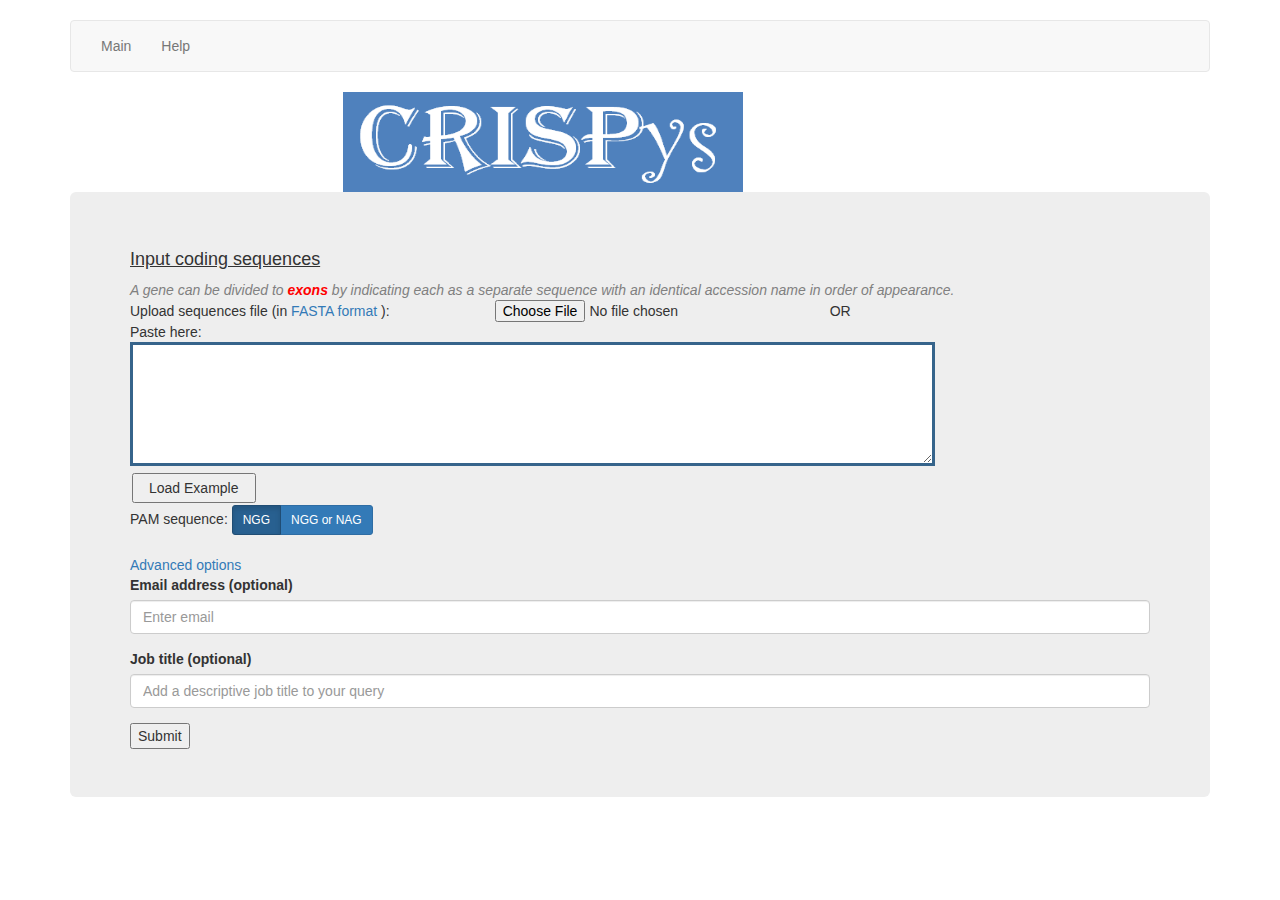
<file: index.html>
<!DOCTYPE html>
<html lang="en">
<head>
    <!--script src="jquery.js"></script-->
    <meta charset="utf-8">
    <meta http-equiv="X-UA-Compatible" content="IE=edge">
    <meta name="viewport" content="width=device-width, initial-scale=1.0">
    <meta name="description" content="">
    <meta name="author" content="">
    <!--link rel="shortcut icon" href="bootstrap-3.0.3/docs-assets/ico/favicon.png"-->

    <title>The CRISPys Server</title>

    <!-- Latest compiled and minified CSS -->
    <link rel="stylesheet" href="https://maxcdn.bootstrapcdn.com/bootstrap/3.3.7/css/bootstrap.min.css">

    <!-- jQuery library -->
    <script src="https://ajax.googleapis.com/ajax/libs/jquery/3.2.1/jquery.min.js"></script>

    <!-- Latest compiled JavaScript -->
    <script src="https://maxcdn.bootstrapcdn.com/bootstrap/3.3.7/js/bootstrap.min.js"></script>
    <!-- Custom styles for this template -->
    <link href="bootstrap-3.0.3/examples/navbar/navbar.css" rel="stylesheet">
    <link href="https://gitcdn.github.io/bootstrap-toggle/2.2.0/css/bootstrap-toggle.min.css" rel="stylesheet">
    <script src="https://gitcdn.github.io/bootstrap-toggle/2.2.0/js/bootstrap-toggle.min.js"></script>
    <link rel="stylesheet" type="text/css" href="http://multicrispr.tau.ac.il/css/multicrispr.css">
    <link rel="stylesheet" type="text/css" href="http://multicrispr.tau.ac.il/css/crista.css">

    <script>
        $(function (){
            $("#popoverHomology").popover(); 
            $("#popoverfuncType").popover(); 
            $("#popoverThreshold").popover();
        });	
  	function validateForm(){
  		var file	= document.forms["myForm"]["inputFile"].value;
  		var txt		= document.forms["myForm"]["inputText"].value;
  		
  		if ( (file == null || file == "") && (txt == null || txt == "") ) 
  		{
  			alert("Please select your FASTA file, or type your sequences");
  			return false;
  		}
  
  		if ( !(file == null || file == "") && !(txt == null || txt == "") ) 
  		{
  			alert("Please enter either your FASTA file, or your sequences, not both");
  			return false;
  		}
		if (document.getElementById("btn-crista").value == 'Yes' && document.getElementById("genomeAssembly").value == "Not_selected")
		{
			alert("Please select a genomic reference or turn this feature off");
  			return false;
		}
  	}

function recaptchaCallback() { 
    $('#recaptcha_check_empty').val(1);
}	
  	function loadExample(){
  		//$("#inputFile").val("");
  		$("#inputText").load("/download/input_examples/example.txt");
  	}
	
  	function onChooseFile(){
  		//$("#inputText").val("");
  	}
 
   function display_threshold(ans)
   {
     if (ans == 'yes')
    { 
      document.getElementById("display_threshold").style.display = 'inline-block';
    }
    else 
    {
      document.getElementById("display_threshold").style.display = 'none';
    }
   }

   /*function display_advanced()
   {
      document.getElementById("Advanced options").style.display = document.getElementById("Advanced options").style.display === 'none' ? 'block' : 'none';
   }*/

   /*function toggleYesNo()
   {
		document.getElementById("btn-crista").innerHTML = document.getElementById("btn-crista").innerHTML === 'No' ? 'Yes' : 'No';
		if (document.getElementById("btn-crista").innerHTML == 'Yes') {
			document.getElementById("genomeAssembly").value = 'Please select genome assembly';
		}
   }*/


    </script>


    <script type="text/javascript">

        function show_div_name(div_id){
            var show = document.getElementById(div_id);
            show.style.display = 'block';
        }

        function hide_div_name(div_id){
            var show = document.getElementById(div_id);
            show.style.display = 'none';
			document.getElementById("genomeAssembly").value = "Not_selected";
        }


		

		
		

		</script>

	
		
    <script>
  (function(i,s,o,g,r,a,m){i['GoogleAnalyticsObject']=r;i[r]=i[r]||function(){
  (i[r].q=i[r].q||[]).push(arguments)},i[r].l=1*new Date();a=s.createElement(o),
  m=s.getElementsByTagName(o)[0];a.async=1;a.src=g;m.parentNode.insertBefore(a,m)
  })(window,document,'script','//www.google-analytics.com/analytics.js','ga');

  ga('create', 'UA-74752822-1', 'auto');
  ga('send', 'pageview');


    </script>

	<script src='https://www.google.com/recaptcha/api.js'></script>
</head>

<body>

<div class="container" style="background-color:#FFFFFF;">

    <!-- Static navbar -->
    <div class="navbar navbar-default" role="navigation">

        <div class="navbar-header">
            <button type="button" class="navbar-toggle" data-toggle="collapse" data-target=".navbar-collapse">
                <span class="sr-only">Toggle navigation</span>
                <span class="icon-bar"></span>
                <span class="icon-bar"></span>
                <span class="icon-bar"></span>
            </button>
            <!--a class="navbar-brand" href="#">CLUMPAK</a-->
        </div>
        <div class="navbar-collapse collapse">
            <ul class="nav navbar-nav">
                <li><a href="http://multicrispr.tau.ac.il">Main</a></li>
                <li><a href="help.html">Help</a></li>
            </ul>
        </div>
    </div>     <!-- Static navbar -->

    <div class="row">
        <div class="col-lg-10" align=center>
            <img src="CRIPSys.PNG" width="400" height="100">
        </div>
    </div>

    <!-- jumbotron -->
    <div class="jumbotron">
        <div class="content_box" style="display:none" id="maintenanceMsg">
            <p><font size=6 color="#DB0400"><b>The server is currently unavailable due to maintenance work. Please try
                again in a few hours.</b></font></p>
        </div>

        <div class="content_box" style="display:block" id="formContentBox">

            <div class="col_w320 float_l">

                <!-- Instructions link and content -->
                <form name="myForm" method="post" action="../cgi-bin/new_multicrispr.cgi" target="_blank"
                      enctype="multipart/form-data" onsubmit="return validateForm()">
                    <h4><u> Input coding sequences </u></h4>
                    <font color="gray"> <i> A gene can be divided to <font color="red"><b>exons</b></font> by indicating
                        each as a separate sequence with an identical accession name in order of appearance.</i> </font>
                    <div>
                        Upload sequences file (in <a href="http://en.wikipedia.org/wiki/FASTA_format" target=blank>FASTA
                        format</font></a> ): &nbsp;&nbsp;&nbsp;&nbsp;&nbsp;&nbsp;&nbsp;&nbsp;&nbsp;&nbsp;&nbsp;&nbsp;&nbsp;&nbsp;&nbsp;&nbsp;&nbsp;&nbsp;&nbsp;&nbsp;&nbsp;&nbsp;&nbsp;&nbsp;&nbsp;&nbsp;<input
                            type="file" name="inputFile" id="inputFile" class="buttons" style="display: inline-block;"
                            onclick="javascript:onChooseFile()"></input>

                        &nbsp;&nbsp;&nbsp;&nbsp;&nbsp;&nbsp;&nbsp;&nbsp;&nbsp;&nbsp;&nbsp;&nbsp;&nbsp;&nbsp;&nbsp;&nbsp;&nbsp;OR<br>
                        Paste here:
                        </br>
                        <textarea name="inputText" id="inputText" rows=8 cols=130 id="inputText"
                                  style="font-size:10px; border:solid; border-color: #36648B;"></textarea>
                        <br>
                        <input type="button" name="btnLoadExample" id="btnLoadExample" class="buttons"
                               style="padding: 3px 15px; margin: 2px 2px;" onclick="javascript:loadExample()"
                               value="Load Example"></input>

                    </div>
                    PAM sequence:
                    <div class="btn-group" data-toggle="buttons">
                        <label class="btn btn-primary btn-sm active">
                            <input type="radio" name="pam" value="NGG" checked> NGG
                        </label>
                        <label class="btn btn-primary btn-sm">
                            <input type="radio" name="pam" value="NGG or NAG"> NGG or NAG
                        </label>
                    </div>
                    <div>
                        <br>
                        <a role="button" data-toggle="collapse" data-target="#Advanced_options">Advanced options</a>
                        <!--
                        <input type="checkbox" name="display advanced option" onclick="javascript:display_advanced()"><font color="#36648B"><u> Advanced options</u></font>
                        -->
                    </div>

                    <div id="Advanced_options" class="collapse" role="tabpanel">
                        <div>
                            Scoring Function:
                            <select name="funcType" id="funcType">
                                <option value="CRISPR Design">CRISPR Design</option>
                                <option value="Azimuth" selected="yes">CFD score</option>
                                <option value="CCtop">CCtop</option>
                            </select>
                            <a id="popoverfuncType" data-toggle="hover" class="btn btn-default" rel="popover"
                               data-html="true"
                               data-content="<a href='http://multicrispr.tau.ac.il/help.html#scoring function' target='_blank'>go to help page</a>">?</a>
                        </div>

                        <div>
                            Optimization criterion: <a id="popoverThreshold" data-toggle="hover" class="btn btn-default"
                                                       rel="popover" data-html="true"
                                                       data-content="<a href='http://multicrispr.tau.ac.il/help.html#optimization criterion' target='_blank'>go to help page</a>">?</a>
                            <br> &nbsp;&nbsp;&nbsp;&nbsp;&nbsp;&nbsp;&nbsp;&nbsp;&nbsp;&nbsp;
                            <input type="radio" name="useThreshold" value="no" checked onclick="javascript:display_threshold('no')">
                            Consider all genes
                            <br> &nbsp;&nbsp;&nbsp;&nbsp;&nbsp;&nbsp;&nbsp;&nbsp;&nbsp;&nbsp;
                            <input type="radio" name="useThreshold" value="yes" onclick="javascript:display_threshold('yes')">
                            Consider only genes above a threshold: <input type="number" id="threshold" name="threshold"
                                                                          step="0.01" min="0.01" max="1" value="0.45">

                        </div>


                        <div class="checkbox">
                            <label>
                                Consider gene homology? &nbsp;&nbsp;&nbsp;&nbsp;
                                <input type="checkbox" data-toggle="toggle" data-size="mini" name="homology"
                                       data-width="50">
                                <a id="popoverHomology" data-toggle="hover" class="btn btn-default" rel="popover"
                                   data-html="true"
                                   data-content="Create subsets of homologous genes and design sgRNAs for each. <a href='http://multicrispr.tau.ac.il/help.html#consider homology' target='_blank'>For more information.</a> ">?</a>
                            </label>
                        </div>

                        Do you wish to automatically begin genome-wide off-targets detection for the best 5 sgRNAs? <br>

                        &nbsp;&nbsp;&nbsp;<input type="radio" name="btn-crista" id="btn-crista" value="No" checked
                                           onclick="javascript:hide_div_name('Crista')"> No


                        <br>&nbsp;&nbsp;&nbsp;<input type="radio" name="btn-crista" id="btn-crista" value="Yes"
                                           onclick="javascript:show_div_name('Crista')"> Yes
                        <br>

                        <div id="Crista">
                            &nbsp;&nbsp;&nbsp;&nbsp;&nbsp;&nbsp;&nbsp;&nbsp;Genome assembly:&nbsp;
                            <select name="genomeAssembly" id="genomeAssembly">
                                <option value="Not_selected">Please select genome assembly</option>
                                <option disabled>DEUTEROSTOMES</option>
                                <option value="ci1">&nbsp;&nbsp;Ciona (ci1)
                                </option>
                                <option value="ci2">&nbsp;&nbsp;Ciona (ci2)</option>
                                <option value="braFlo1">&nbsp;&nbsp;Lancelet (braFlo1)</option>
                                <option value="strPur1">&nbsp;&nbsp;Urchin (strPur1)</option>
                                <option value="strPur2">&nbsp;&nbsp;Urchin (strPur2)</option>
                                <option disabled></option>
                                <option disabled>INSECTS</option>
                                <option value="anoGam1">&nbsp;&nbsp;A. gambiae (anoGam1)</option>
                                <option value="apiMel1">&nbsp;&nbsp;A. mellifera (apiMel1)</option>
                                <option value="apiMel2">&nbsp;&nbsp;A. mellifera (apiMel2)</option>
                                <option value="droAna1">&nbsp;&nbsp;D. ananassae (droAna1)</option>
                                <option value="droAna2">&nbsp;&nbsp;D. ananassae (droAna2)</option>
                                <option value="droAna3">&nbsp;&nbsp;D. ananassae (droAna3)</option>
                                <option value="droEre1">&nbsp;&nbsp;D. erecta (droEre1)</option>
                                <option value="droEre2">&nbsp;&nbsp;D. erecta (droEre2)</option>
                                <option value="droGri1">&nbsp;&nbsp;D. grimshawi (droGri1)</option>
                                <option value="droGri2">&nbsp;&nbsp;D. grimshawi (droGri2)</option>
                                <option value="dm1">&nbsp;&nbsp;D. melanogaster (dm1)</option>
                                <option value="dm2">&nbsp;&nbsp;D. melanogaster (dm2)</option>
                                <option value="dm3">&nbsp;&nbsp;D. melanogaster (dm3)</option>
                                <option value="dm6">&nbsp;&nbsp;D. melanogaster (dm6)</option>
                                <option value="droMoj1">&nbsp;&nbsp;D. mojavensis (droMoj1)</option>
                                <option value="droMoj2">&nbsp;&nbsp;D. mojavensis (droMoj2)</option>
                                <option value="droMoj3">&nbsp;&nbsp;D. mojavensis (droMoj3)</option>
                                <option value="droPer1">&nbsp;&nbsp;D. persimilis (droPer1)</option>
                                <option value="dp2">&nbsp;&nbsp;D. pseudoobscura (dp2)</option>
                                <option value="dp3">&nbsp;&nbsp;D. pseudoobscura (dp3)</option>
                                <option value="dp4">&nbsp;&nbsp;D. pseudoobscura (dp4)</option>
                                <option value="droSec1">&nbsp;&nbsp;D. sechellia (droSec1)</option>
                                <option value="droSim1">&nbsp;&nbsp;D. simulans (droSim1)</option>
                                <option value="droVir1">&nbsp;&nbsp;D. virilis (droVir1)</option>
                                <option value="droVir2">&nbsp;&nbsp;D. virilis (droVir2)</option>
                                <option value="droVir3">&nbsp;&nbsp;D. virilis (droVir3)</option>
                                <option value="droWil1">&nbsp;&nbsp;D. willistoni (droWil1)</option>
                                <option value="droYak1">&nbsp;&nbsp;D. yakuba (droYak1)</option>
                                <option value="droYak2">&nbsp;&nbsp;D. yakuba (droYak2)</option>
                                <option value="triCas2">&nbsp;&nbsp;T. castaneum (triCas2)</option>
                                <option disabled></option>
                                <option disabled>NEMATODES</option>
                                <option value="caePb1">&nbsp;&nbsp;C. brenneri (caePb1)</option>
                                <option value="caePb2">&nbsp;&nbsp;C. brenneri (caePb2)</option>
                                <option value="cb3">&nbsp;&nbsp;C. briggsae (cb3)</option>
                                <option value="ce10">&nbsp;&nbsp;C. elegans (ce10)</option>
                                <option value="ce11">&nbsp;&nbsp;C. elegans (ce11)</option>
                                <option value="ce2">&nbsp;&nbsp;C. elegans (ce2)</option>
                                <option value="ce4">&nbsp;&nbsp;C. elegans (ce4)</option>
                                <option value="ce6">&nbsp;&nbsp;C. elegans (ce6)</option>
                                <option value="caeJap1">&nbsp;&nbsp;C. japonica (caeJap1)</option>
                                <option value="caeRem2">&nbsp;&nbsp;C. remanei (caeRem2)</option>
                                <option value="caeRem3">&nbsp;&nbsp;C. remanei (caeRem3)</option>
                                <option value="priPac1">&nbsp;&nbsp;P. pacificus (priPac1)</option>
                                <option disabled></option>
                                <option disabled>PLANTS</option>
                                <option value="ASM34733v1">&nbsp;&nbsp;Aegilops tauschii (ASM34733v1)</option>
                                <option value="AMTR1.0">&nbsp;&nbsp;Amborella trichopoda (AMTR1.0)</option>
                                <option value="Alyr_1.0">&nbsp;&nbsp;Arabidopsis lyrata (Alyr_1.0)</option>
                                <option value="TAIR10">&nbsp;&nbsp;Arabidopsis thaliana (TAIR10)</option>
                                <option value="RefBeet1.2.2">&nbsp;&nbsp;Beta vulgaris (RefBeet-1.2.2)</option>
                                <option value="Brach_dist_v1.0">&nbsp;&nbsp;Brachypodium distachyon (v1.0)</option>
                                <option value="AST_PRJEB5043_v1">&nbsp;&nbsp;Brassica napus (AST_PRJEB5043_v1)</option>
                                <option value="BOL_v2.1">&nbsp;&nbsp;Brassica oleracea (BOL_v2.1)</option>
                                <option value="Bra_napus_v1.0">&nbsp;&nbsp;Brassica napus (AST_PRJEB5043_v1)</option>
                                <option value="Brapa_1.0">&nbsp;&nbsp;Brassica rapa (IVFCAASv1)</option>
                                <option value="chlamydomonas_reinhardtii_v3.1">&nbsp;&nbsp;Chlamydomonas reinhardtii
                                    (v3.1)
                                </option>
                                <option value="cyanidioschyzon_merolae_ASM9120v1">&nbsp;&nbsp;Cyanidioschyzon merolae
                                    (ASM9120v1)
                                </option>
                                <option value="glycine_max_v1">&nbsp;&nbsp;Glycine max (V1.0)</option>
                                <option value="hordeum_vulgare_ASM32608v1">&nbsp;&nbsp;Hordeum vulgare (ASM32608v1)
                                </option>
                                <option value="Lperr_V1.4">&nbsp;&nbsp;Leersia perrieri (Lperr_V1.4)</option>
                                <option value="MedtrA17_4.0">&nbsp;&nbsp;Medicago truncatula (MedtrA17_4.0)</option>
                                <option value="MA1">&nbsp;&nbsp;Musa acuminata (MA1)</option>
                                <option value="o.barthii_v1">&nbsp;&nbsp;Oryza barthii (O.barthii_v1)</option>
                                <option value="oryza_brachyantha.v1.4b">&nbsp;&nbsp;Oryza brachyantha
                                    (Oryza_brachyantha.v1.4b)
                                </option>
                                <option value="oryza_glaberrima_V1">&nbsp;&nbsp;Oryza glaberrima (Oryza_glaberrima_V1)
                                </option>
                                <option value="oryza_glumaepatula_v1.5">&nbsp;&nbsp;Oryza glumaepatula
                                    (Oryza_glumaepatula_v1.5)
                                </option>
                                <option value="oryza_indica_ASM465v1">&nbsp;&nbsp;Oryza indica (ASM465v1)</option>
                                <option value="O_longistaminata_v1.0">&nbsp;&nbsp;Oryza longistaminata
                                    (O_longistaminata_v1.0)
                                </option>
                                <option value="Oryza_meridionalis_v1.3">&nbsp;&nbsp;Oryza meridionalis
                                    (Oryza_meridionalis_v1.3)
                                </option>
                                <option value="Oryza_nivara_v1.0">&nbsp;&nbsp;Oryza nivara (Oryza_nivara_v1.0)</option>
                                <option value="Oryza_punctata_v1.2">&nbsp;&nbsp;Oryza punctata (Oryza_punctata_v1.2)
                                </option>
                                <option value="OR_W1943">&nbsp;&nbsp;Oryza rufipogon (OR_W1943)</option>
                                <option value="IRGSP-1.0">&nbsp;&nbsp;Oryza sativa (IRGSP-1.0)</option>
                                <option value="ostreococcus_lucimarinus_ASM9206v1">&nbsp;&nbsp;Ostreococcus lucimarinus
                                    (ASM9206v1)
                                </option>
                                <option value="physcomitrella_patens_ASM242v1">&nbsp;&nbsp;Physcomitrella patens
                                    (ASM242v1)
                                </option>
                                <option value="populus_trichocarpa_JGI2.0">&nbsp;&nbsp;Populus trichocarpa (JGI2.0)
                                </option>
                                <option value="Prupe1_0">&nbsp;&nbsp;Prunus persica (Prupe1_0)</option>
                                <option value="selaginella_moellendorffii_v1.0">&nbsp;&nbsp;Selaginella moellendorffii
                                    (v1.0)
                                </option>
                                <option value="setaria_italica_JGIv2.0">&nbsp;&nbsp;Setaria italica (JGIv2.0)</option>
                                <option value="SL2.50">&nbsp;&nbsp;Solanum lycopersicum (SL2.50)</option>
                                <option value="SolTub_3.0">&nbsp;&nbsp;Solanum tuberosum (SolTub_3.0)</option>
                                <option value="Sorbi1">&nbsp;&nbsp;Sorghum bicolor (Sorbi1)</option>
                                <option value="Theobroma_cacao_20110822">&nbsp;&nbsp;Theobroma cacao
                                    (Theobroma_cacao_20110822)
                                </option>
                                <option value="Trpr">&nbsp;&nbsp;Trifolium pratense (Trpr)</option>
                                <option value="TGACv1">&nbsp;&nbsp;Triticum aestivum (TGACv1)</option>
                                <option value="triticum_urartu_ASM34745v1">&nbsp;&nbsp;Triticum urartu (ASM34745v1)
                                </option>
                                <option value="vitis_vinifera_IGGP_12x">&nbsp;&nbsp;Vitis vinifera (IGGP_12x)</option>
                                <option value="AGPv4">&nbsp;&nbsp;Zea mays (AGPv4)</option>
                                <option disabled></option>
                                <option disabled>VERTEBRATES</option>
                                <option value="vicPac1">&nbsp;&nbsp;Alpaca (vicPac1)</option>
                                <option value="vicPac2">&nbsp;&nbsp;Alpaca (vicPac2)</option>
                                <option value="allMis1">&nbsp;&nbsp;American alligator (allMis1)</option>
                                <option value="dasNov3">&nbsp;&nbsp;Armadillo (dasNov3)</option>
                                <option value="gadMor1">&nbsp;&nbsp;Atlantic cod (gadMor1)</option>
                                <option value="papAnu2">&nbsp;&nbsp;Baboon (papAnu2)</option>
                                <option value="papHam1">&nbsp;&nbsp;Baboon (papHam1)</option>
                                <option value="panPan1">&nbsp;&nbsp;Bonobo (panPan1)</option>
                                <option value="aptMan1">&nbsp;&nbsp;Brown kiwi (aptMan1)</option>
                                <option value="melUnd1">&nbsp;&nbsp;Budgerigar (melUnd1)</option>
                                <option value="otoGar1">&nbsp;&nbsp;Bushbaby (otoGar1)</option>
                                <option value="otoGar3">&nbsp;&nbsp;Bushbaby (otoGar3)</option>
                                <option value="felCat3">&nbsp;&nbsp;Cat (felCat3)</option>
                                <option value="felCat4">&nbsp;&nbsp;Cat (felCat4)</option>
                                <option value="felCat5">&nbsp;&nbsp;Cat (felCat5)</option>
                                <option value="felCat8">&nbsp;&nbsp;Cat (felCat8)</option>
                                <option value="galGal2">&nbsp;&nbsp;Chicken (galGal2)</option>
                                <option value="galGal3">&nbsp;&nbsp;Chicken (galGal3)</option>
                                <option value="galGal4">&nbsp;&nbsp;Chicken (galGal4)</option>
                                <option value="galGal5">&nbsp;&nbsp;Chicken (galGal5)</option>
                                <option value="panTro1">&nbsp;&nbsp;Chimp (panTro1)</option>
                                <option value="panTro2">&nbsp;&nbsp;Chimp (panTro2)</option>
                                <option value="panTro3">&nbsp;&nbsp;Chimp (panTro3)</option>
                                <option value="panTro4">&nbsp;&nbsp;Chimp (panTro4)</option>
                                <option value="panTro5">&nbsp;&nbsp;Chimp (panTro5)</option>
                                <option value="criGri1">&nbsp;&nbsp;Chinese hamster (criGri1)</option>
                                <option value="latCha1">&nbsp;&nbsp;Coelacanth (latCha1)</option>
                                <option value="bosTau2">&nbsp;&nbsp;Cow (bosTau2)</option>
                                <option value="bosTau3">&nbsp;&nbsp;Cow (bosTau3)</option>
                                <option value="bosTau4">&nbsp;&nbsp;Cow (bosTau4)</option>
                                <option value="bosTau6">&nbsp;&nbsp;Cow (bosTau6)</option>
                                <option value="bosTau7">&nbsp;&nbsp;Cow (bosTau7)</option>
                                <option value="bosTau8">&nbsp;&nbsp;Cow (bosTau8)</option>
                                <option value="macFas5">&nbsp;&nbsp;Crab-eating macaque (macFas5)</option>
                                <option value="canFam1">&nbsp;&nbsp;Dog (canFam1)</option>
                                <option value="canFam3">&nbsp;&nbsp;Dog (canFam3)</option>
                                <option value="turTru2">&nbsp;&nbsp;Dolphin (turTru2)</option>
								<option value="anas_plat1">&nbsp;&nbsp;Duck (anasPlatyrhynchos1.0)</option>
                                <option value="loxAfr3">&nbsp;&nbsp;Elephant (loxAfr3)</option>
                                <option value="calMil1">&nbsp;&nbsp;Elephant shark (calMil1)</option>
                                <option value="musFur1">&nbsp;&nbsp;Ferret (musFur1)</option>
                                <option value="fr1">&nbsp;&nbsp;Fugu (fr1)</option>
                                <option value="fr2">&nbsp;&nbsp;Fugu (fr2)</option>
                                <option value="fr3">&nbsp;&nbsp;Fugu (fr3)</option>
                                <option value="nomLeu1">&nbsp;&nbsp;Gibbon (nomLeu1)</option>
                                <option value="nomLeu2">&nbsp;&nbsp;Gibbon (nomLeu2)</option>
                                <option value="nomLeu3">&nbsp;&nbsp;Gibbon (nomLeu3)</option>
                                <option value="gorGor3">&nbsp;&nbsp;Gorilla (gorGor3)</option>
                                <option value="gorGor4">&nbsp;&nbsp;Gorilla (gorGor4)</option>
                                <option value="gorGor5">&nbsp;&nbsp;Gorilla (gorGor5)</option>
                                <option value="cavPor2">&nbsp;&nbsp;Guinea pig (cavPor2)</option>
                                <option value="cavPor3">&nbsp;&nbsp;Guinea pig (cavPor3)</option>
                                <option value="eriEur1">&nbsp;&nbsp;Hedgehog (eriEur1)</option>
                                <option value="eriEur2">&nbsp;&nbsp;Hedgehog (eriEur2)</option>
                                <option value="equCab1">&nbsp;&nbsp;Horse (equCab1)</option>
                                <option value="equCab2">&nbsp;&nbsp;Horse (equCab2)</option>
                                <option value="hg16">&nbsp;&nbsp;Human (hg16)</option>
                                <option value="hg18">&nbsp;&nbsp;Human (hg18)</option>
                                <option value="hg19">&nbsp;&nbsp;Human
                                    (hg19)
                                </option>
                                <option value="hg38">&nbsp;&nbsp;Human (hg38)</option>
                                <option value="dipOrd1">&nbsp;&nbsp;Kangaroo rat (dipOrd1)</option>
                                <option value="petMar1">&nbsp;&nbsp;Lamprey (petMar1)</option>
                                <option value="petMar2">&nbsp;&nbsp;Lamprey (petMar2)</option>
                                <option value="anoCar1">&nbsp;&nbsp;Lizard (anoCar1)</option>
                                <option value="anoCar2">&nbsp;&nbsp;Lizard (anoCar2)</option>
                                <option value="galVar1">&nbsp;&nbsp;Malayan flying lemur (galVar1)</option>
                                <option value="triMan1">&nbsp;&nbsp;Manatee (triMan1)</option>
                                <option value="calJac1">&nbsp;&nbsp;Marmoset (calJac1)</option>
                                <option value="calJac3">&nbsp;&nbsp;Marmoset (calJac3)</option>
                                <option value="oryLat2">&nbsp;&nbsp;Medaka (oryLat2)</option>
                                <option value="geoFor1">&nbsp;&nbsp;Medium ground finch (geoFor1)</option>
                                <option value="pteVam1">&nbsp;&nbsp;Megabat (pteVam1)</option>
                                <option value="myoLuc2">&nbsp;&nbsp;Microbat (myoLuc2)</option>
                                <option value="balAcu1">&nbsp;&nbsp;Minke whale (balAcu1)</option>
                                <option value="mm10">&nbsp;&nbsp;Mouse (mm10)</option>
                                <option value="mm7">&nbsp;&nbsp;Mouse (mm7)</option>
                                <option value="mm8">&nbsp;&nbsp;Mouse (mm8)</option>
                                <option value="mm9">&nbsp;&nbsp;Mouse (mm9)</option>
                                <option value="micMur1">&nbsp;&nbsp;Mouse lemur (micMur1)</option>
                                <option value="micMur2">&nbsp;&nbsp;Mouse lemur (micMur2)</option>
                                <option value="hetGla1">&nbsp;&nbsp;Naked mole-rat (hetGla1)</option>
                                <option value="hetGla2">&nbsp;&nbsp;Naked mole-rat (hetGla2)</option>
                                <option value="oreNil2">&nbsp;&nbsp;Nile tilapia (oreNil2)</option>
                                <option value="monDom2">&nbsp;&nbsp;Opossum (monDom2)</option>
                                <option value="monDom4">&nbsp;&nbsp;Opossum (monDom4)</option>
                                <option value="monDom5">&nbsp;&nbsp;Opossum (monDom5)</option>
                                <option value="ponAbe2">&nbsp;&nbsp;Orangutan (ponAbe2)</option>
                                <option value="chrPic1">&nbsp;&nbsp;Painted turtle (chrPic1)</option>
                                <option value="ailMel1">&nbsp;&nbsp;Panda (ailMel1)</option>
                                <option value="susScr2">&nbsp;&nbsp;Pig (susScr2)</option>
                                <option value="susScr3">&nbsp;&nbsp;Pig (susScr3)</option>
                                <option value="ochPri2">&nbsp;&nbsp;Pika (ochPri2)</option>
                                <option value="ochPri3">&nbsp;&nbsp;Pika (ochPri3)</option>
                                <option value="ornAna1">&nbsp;&nbsp;Platypus (ornAna1)</option>
                                <option value="ornAna2">&nbsp;&nbsp;Platypus (ornAna2)</option>
                                <option value="oryCun2">&nbsp;&nbsp;Rabbit (oryCun2)</option>
                                <option value="rn4">&nbsp;&nbsp;Rat (rn4)</option>
                                <option value="rn5">&nbsp;&nbsp;Rat (rn5)</option>
                                <option value="rn6">&nbsp;&nbsp;Rat (rn6)</option>
                                <option value="rheMac2">&nbsp;&nbsp;Rhesus (rheMac2)</option>
                                <option value="rheMac3">&nbsp;&nbsp;Rhesus (rheMac3)</option>
                                <option value="rheMac8">&nbsp;&nbsp;Rhesus (rheMac8)</option>
                                <option value="proCap1">&nbsp;&nbsp;Rock hyrax (proCap1)</option>
                                <option value="oviAri1">&nbsp;&nbsp;Sheep (oviAri1)</option>
                                <option value="oviAri3">&nbsp;&nbsp;Sheep (oviAri3)</option>
                                <option value="sorAra1">&nbsp;&nbsp;Shrew (sorAra1)</option>
                                <option value="sorAra2">&nbsp;&nbsp;Shrew (sorAra2)</option>
                                <option value="choHof1">&nbsp;&nbsp;Sloth (choHof1)</option>
                                <option value="speTri2">&nbsp;&nbsp;Squirrel (speTri2)</option>
                                <option value="saiBol1">&nbsp;&nbsp;Squirrel monkey (saiBol1)</option>
                                <option value="gasAcu1">&nbsp;&nbsp;Stickleback (gasAcu1)</option>
                                <option value="tarSyr1">&nbsp;&nbsp;Tarsier (tarSyr1)</option>
                                <option value="tarSyr2">&nbsp;&nbsp;Tarsier (tarSyr2)</option>
                                <option value="sarHar1">&nbsp;&nbsp;Tasmanian devil (sarHar1)</option>
                                <option value="echTel1">&nbsp;&nbsp;Tenrec (echTel1)</option>
                                <option value="echTel2">&nbsp;&nbsp;Tenrec (echTel2)</option>
                                <option value="tetNig1">&nbsp;&nbsp;Tetraodon (tetNig1)</option>
                                <option value="tetNig2">&nbsp;&nbsp;Tetraodon (tetNig2)</option>
                                <option value="tupBel1">&nbsp;&nbsp;Tree shrew (tupBel1)</option>
                                <option value="melGal1">&nbsp;&nbsp;Turkey (melGal1)</option>
                                <option value="macEug2">&nbsp;&nbsp;Wallaby (macEug2)</option>
                                <option value="cerSim1">&nbsp;&nbsp;White rhinoceros (cerSim1)</option>
                                <option value="xenTro1">&nbsp;&nbsp;X. tropicalis (xenTro1)</option>
                                <option value="xenTro2">&nbsp;&nbsp;X. tropicalis (xenTro2)</option>
                                <option value="xenTro3">&nbsp;&nbsp;X. tropicalis (xenTro3)</option>
                                <option value="xenTro7">&nbsp;&nbsp;X. tropicalis (xenTro7)</option>
                                <option value="taeGut1">&nbsp;&nbsp;Zebra finch (taeGut1)</option>
                                <option value="taeGut2">&nbsp;&nbsp;Zebra finch (taeGut2)</option>
                                <option value="danRer10">&nbsp;&nbsp;Zebrafish (danRer10)</option>
                                <option value="danRer3">&nbsp;&nbsp;Zebrafish (danRer3)</option>
                                <option value="danRer4">&nbsp;&nbsp;Zebrafish (danRer4)</option>
                                <option value="danRer5">&nbsp;&nbsp;Zebrafish (danRer5)</option>
                                <option value="danRer6">&nbsp;&nbsp;Zebrafish (danRer6)</option>
                                <option value="danRer7">&nbsp;&nbsp;Zebrafish (danRer7)</option>
                                <option disabled></option>
                                <option disabled>VIRUSES</option>
                                <option value="eboVir3">&nbsp;&nbsp;Ebola Virus (eboVir3)</option>
                                <option disabled></option>
                                <option disabled>YEAST</option>
                                <option value="sacCer1">&nbsp;&nbsp;S. cerevisiae (sacCer1)</option>
                                <option value="sacCer2">&nbsp;&nbsp;S. cerevisiae (sacCer2)</option>
                                <option value="sacCer3">&nbsp;&nbsp;S. cerevisiae (sacCer3)</option>
                            </select> <br><i><font face="Arial" size="2" COLOR="#A0A0A0">
                            &nbsp;&nbsp;&nbsp;&nbsp;&nbsp;&nbsp;&nbsp;&nbsp;&nbsp;230 genome assemblies are available, including vertebrates, plants, yeast, insects and
                            deuterostomes!<br>
                            &nbsp;&nbsp;&nbsp;&nbsp;&nbsp;&nbsp;&nbsp;&nbsp;&nbsp;Is your reference of choice missing? <a
                                href="mailto:shiranabadi@mail.tau.ac.il?Subject=CRISTA: add more genomic references">Please
                            let
                            us know</a>.</font></i>

                        </div> <!-- end of div Crista -->
                        <!--/div-->
                        <!--
                        Consider gene homology?
                        <input type="checkbox" name="homology">
                        <a id="popoverHomology" data-toggle="hover" class="btn btn-default" rel="popover" data-html="true" data-content="Create subsets of homologous genes and design sgRNAs for each. <a href='http://multicrispr.tau.ac.il/help.html#consider homology' target='_blank'>For more information.</a> ">?</a-->


                    <br>
            </div> <!-- and of div advanced option -->

            <div class="form-group">
                <label for="inputEmail">Email address (optional)</label>
                <input type="email" class="form-control" name="inputEmail" placeholder="Enter email">
            </div>

			<div class="form-group">
                <label for="jobTitle">Job title (optional)</label>
                <input type="text" class="form-control" name="jobTitle"
                       placeholder="Add a descriptive job title to your query">
            </div>

            
			

			
				
	 		<div>
				<input id='recaptcha_check_empty' required tabindex='-1' placeholder="VVVVVVVV"
				style='width:100px; height:0; opacity:0; pointer-events:none; 
				position:absolute; 
				bottom:100;left:500;'>
			</div>
		
			
			<div class="g-recaptcha" data-callback="recaptchaCallback" data-sitekey="6LdCZJ0UAAAAAM8WfaJtI3QeQWWJg42ZIUOQdaA4"></div>

             <input type="submit" name="Submit" value="Submit" id="submitFormBtn">
       

        </form>
		

		
        </div>
        <div class="col_w320 float_r">
        </div>


    </div>
</div>      <!-- jumbotron -->
</div> <!-- /container -->
<!-- Bootstrap core JavaScript
================================================== -->
<!-- Placed at the end of the document so the pages load faster -->
<!--script src="https://code.jquery.com/jquery-1.10.2.min.js"></script-->
<!--script src="bootstrap-3.0.3/dist/js/bootstrap.min.js"></script-->
<!--script src="/js/googleAnalytics.js"></script-->

</body>
</html>
</file>
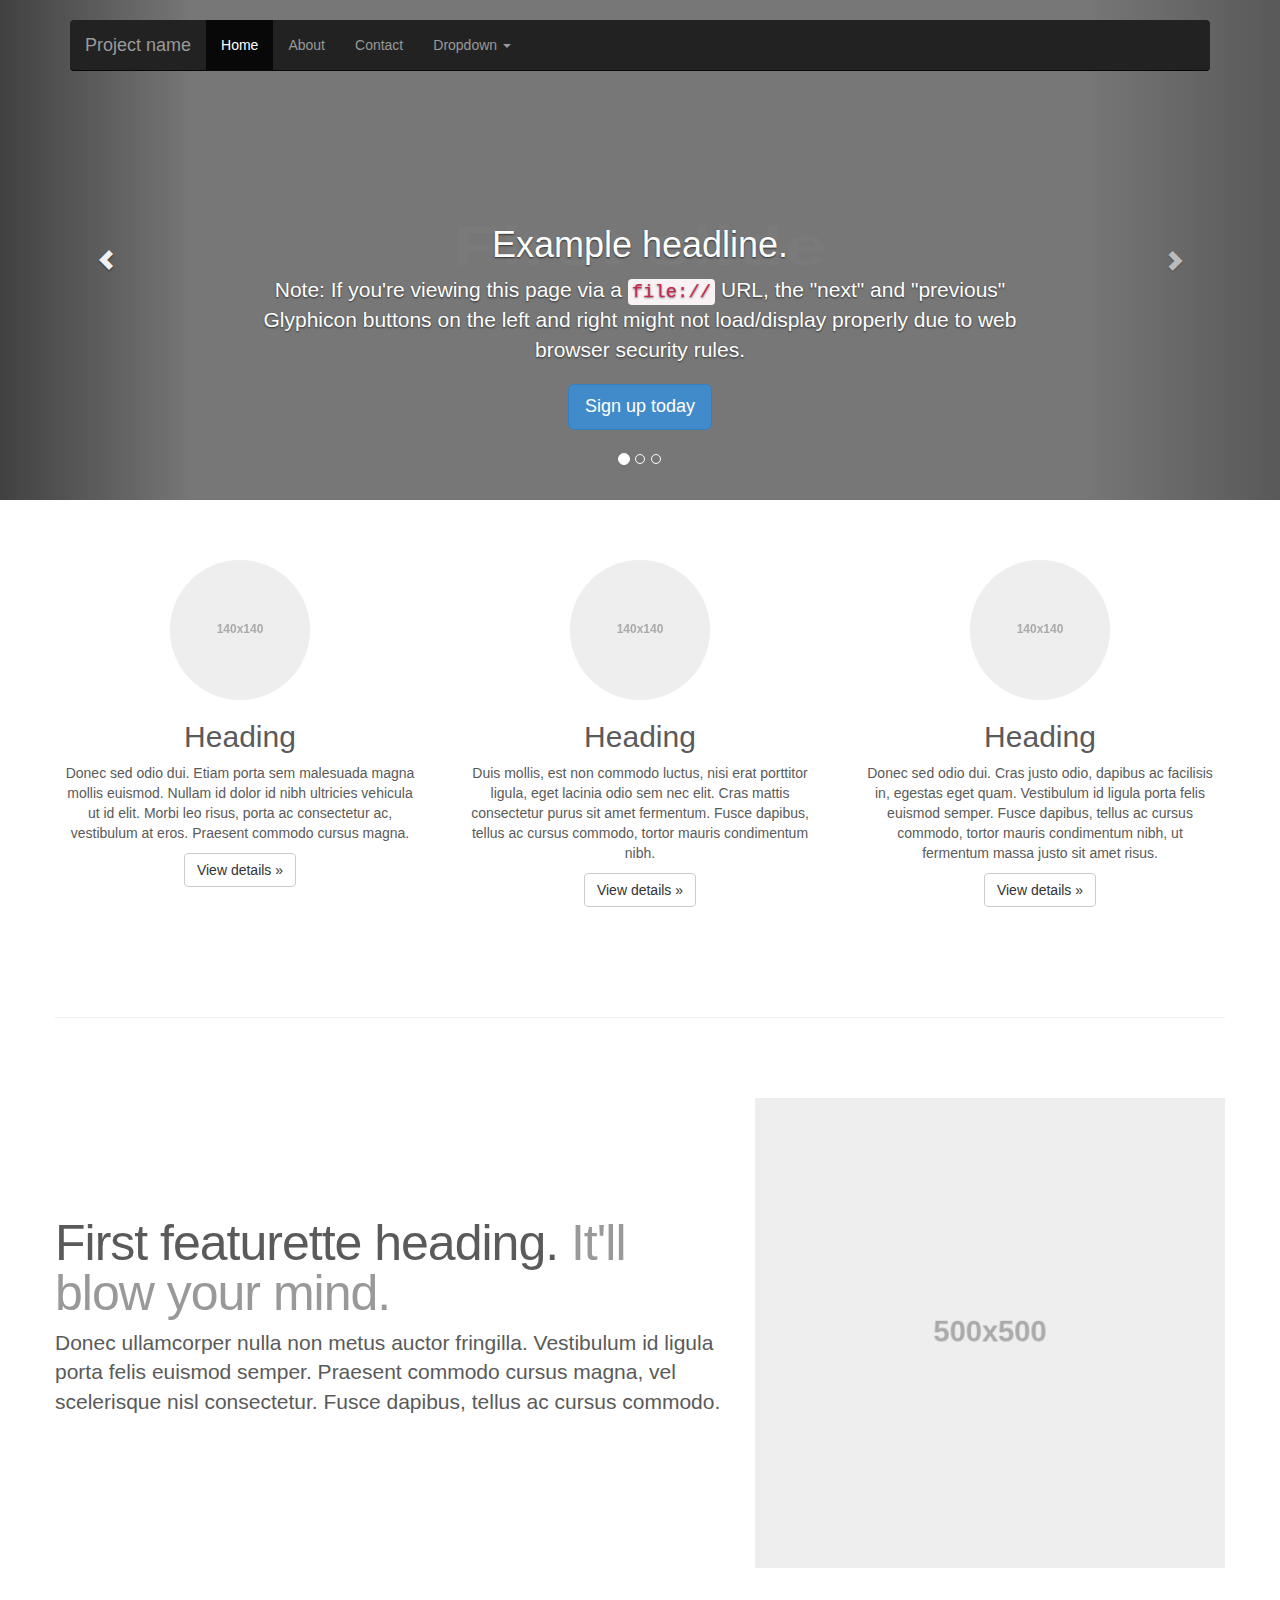
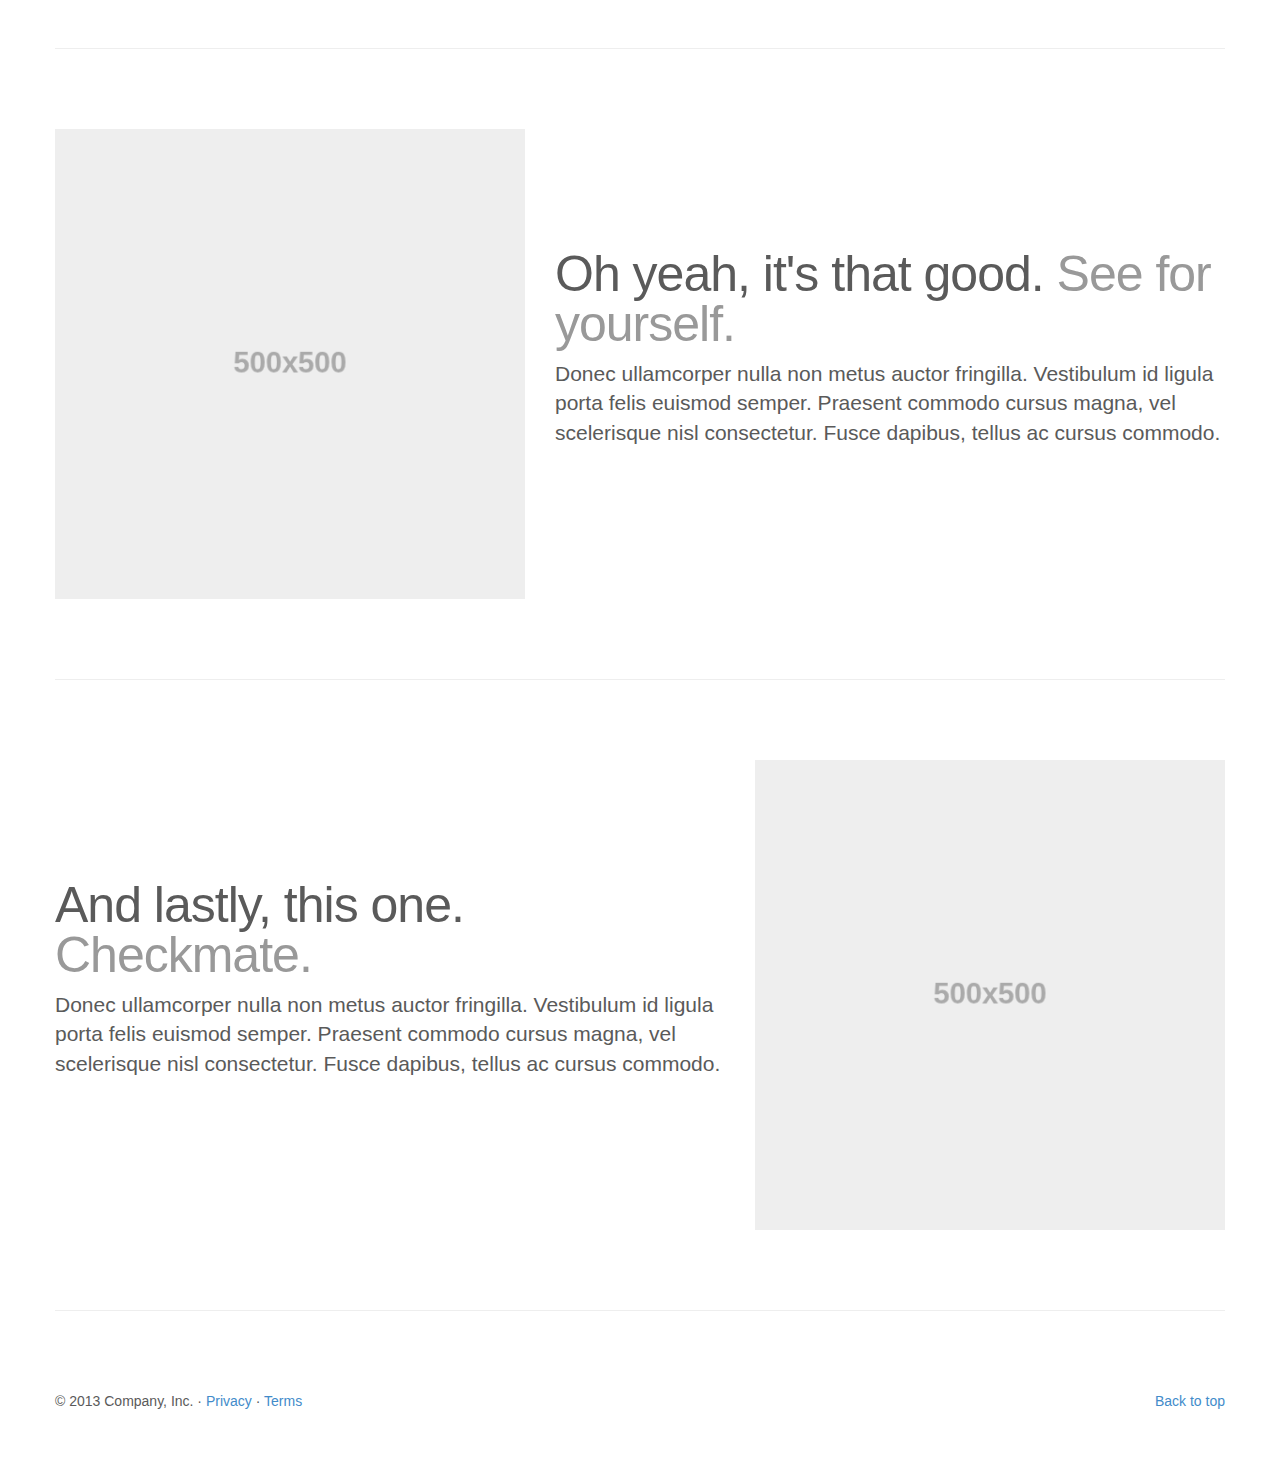
<file: bootstrap-3.0.3/examples/carousel/index.html>
<!DOCTYPE html>
<html lang="en">
  <head>
    <meta charset="utf-8">
    <meta http-equiv="X-UA-Compatible" content="IE=edge">
    <meta name="viewport" content="width=device-width, initial-scale=1.0">
    <meta name="description" content="">
    <meta name="author" content="">
    <link rel="shortcut icon" href="../../docs-assets/ico/favicon.png">

    <title>Carousel Template for Bootstrap</title>

    <!-- Bootstrap core CSS -->
    <link href="../../dist/css/bootstrap.css" rel="stylesheet">

    <!-- Just for debugging purposes. Don't actually copy this line! -->
    <!--[if lt IE 9]><script src="../../docs-assets/js/ie8-responsive-file-warning.js"></script><![endif]-->

    <!-- HTML5 shim and Respond.js IE8 support of HTML5 elements and media queries -->
    <!--[if lt IE 9]>
      <script src="https://oss.maxcdn.com/libs/html5shiv/3.7.0/html5shiv.js"></script>
      <script src="https://oss.maxcdn.com/libs/respond.js/1.3.0/respond.min.js"></script>
    <![endif]-->

    <!-- Custom styles for this template -->
    <link href="carousel.css" rel="stylesheet">
  </head>
<!-- NAVBAR
================================================== -->
  <body>
    <div class="navbar-wrapper">
      <div class="container">

        <div class="navbar navbar-inverse navbar-static-top" role="navigation">
          <div class="container">
            <div class="navbar-header">
              <button type="button" class="navbar-toggle" data-toggle="collapse" data-target=".navbar-collapse">
                <span class="sr-only">Toggle navigation</span>
                <span class="icon-bar"></span>
                <span class="icon-bar"></span>
                <span class="icon-bar"></span>
              </button>
              <a class="navbar-brand" href="#">Project name</a>
            </div>
            <div class="navbar-collapse collapse">
              <ul class="nav navbar-nav">
                <li class="active"><a href="#">Home</a></li>
                <li><a href="#about">About</a></li>
                <li><a href="#contact">Contact</a></li>
                <li class="dropdown">
                  <a href="#" class="dropdown-toggle" data-toggle="dropdown">Dropdown <b class="caret"></b></a>
                  <ul class="dropdown-menu">
                    <li><a href="#">Action</a></li>
                    <li><a href="#">Another action</a></li>
                    <li><a href="#">Something else here</a></li>
                    <li class="divider"></li>
                    <li class="dropdown-header">Nav header</li>
                    <li><a href="#">Separated link</a></li>
                    <li><a href="#">One more separated link</a></li>
                  </ul>
                </li>
              </ul>
            </div>
          </div>
        </div>

      </div>
    </div>


    <!-- Carousel
    ================================================== -->
    <div id="myCarousel" class="carousel slide" data-ride="carousel">
      <!-- Indicators -->
      <ol class="carousel-indicators">
        <li data-target="#myCarousel" data-slide-to="0" class="active"></li>
        <li data-target="#myCarousel" data-slide-to="1"></li>
        <li data-target="#myCarousel" data-slide-to="2"></li>
      </ol>
      <div class="carousel-inner">
        <div class="item active">
          <img data-src="holder.js/900x500/auto/#777:#7a7a7a/text:First slide" alt="First slide">
          <div class="container">
            <div class="carousel-caption">
              <h1>Example headline.</h1>
              <p>Note: If you're viewing this page via a <code>file://</code> URL, the "next" and "previous" Glyphicon buttons on the left and right might not load/display properly due to web browser security rules.</p>
              <p><a class="btn btn-lg btn-primary" href="#" role="button">Sign up today</a></p>
            </div>
          </div>
        </div>
        <div class="item">
          <img data-src="holder.js/900x500/auto/#666:#6a6a6a/text:Second slide" alt="Second slide">
          <div class="container">
            <div class="carousel-caption">
              <h1>Another example headline.</h1>
              <p>Cras justo odio, dapibus ac facilisis in, egestas eget quam. Donec id elit non mi porta gravida at eget metus. Nullam id dolor id nibh ultricies vehicula ut id elit.</p>
              <p><a class="btn btn-lg btn-primary" href="#" role="button">Learn more</a></p>
            </div>
          </div>
        </div>
        <div class="item">
          <img data-src="holder.js/900x500/auto/#555:#5a5a5a/text:Third slide" alt="Third slide">
          <div class="container">
            <div class="carousel-caption">
              <h1>One more for good measure.</h1>
              <p>Cras justo odio, dapibus ac facilisis in, egestas eget quam. Donec id elit non mi porta gravida at eget metus. Nullam id dolor id nibh ultricies vehicula ut id elit.</p>
              <p><a class="btn btn-lg btn-primary" href="#" role="button">Browse gallery</a></p>
            </div>
          </div>
        </div>
      </div>
      <a class="left carousel-control" href="#myCarousel" data-slide="prev"><span class="glyphicon glyphicon-chevron-left"></span></a>
      <a class="right carousel-control" href="#myCarousel" data-slide="next"><span class="glyphicon glyphicon-chevron-right"></span></a>
    </div><!-- /.carousel -->



    <!-- Marketing messaging and featurettes
    ================================================== -->
    <!-- Wrap the rest of the page in another container to center all the content. -->

    <div class="container marketing">

      <!-- Three columns of text below the carousel -->
      <div class="row">
        <div class="col-lg-4">
          <img class="img-circle" data-src="holder.js/140x140" alt="Generic placeholder image">
          <h2>Heading</h2>
          <p>Donec sed odio dui. Etiam porta sem malesuada magna mollis euismod. Nullam id dolor id nibh ultricies vehicula ut id elit. Morbi leo risus, porta ac consectetur ac, vestibulum at eros. Praesent commodo cursus magna.</p>
          <p><a class="btn btn-default" href="#" role="button">View details &raquo;</a></p>
        </div><!-- /.col-lg-4 -->
        <div class="col-lg-4">
          <img class="img-circle" data-src="holder.js/140x140" alt="Generic placeholder image">
          <h2>Heading</h2>
          <p>Duis mollis, est non commodo luctus, nisi erat porttitor ligula, eget lacinia odio sem nec elit. Cras mattis consectetur purus sit amet fermentum. Fusce dapibus, tellus ac cursus commodo, tortor mauris condimentum nibh.</p>
          <p><a class="btn btn-default" href="#" role="button">View details &raquo;</a></p>
        </div><!-- /.col-lg-4 -->
        <div class="col-lg-4">
          <img class="img-circle" data-src="holder.js/140x140" alt="Generic placeholder image">
          <h2>Heading</h2>
          <p>Donec sed odio dui. Cras justo odio, dapibus ac facilisis in, egestas eget quam. Vestibulum id ligula porta felis euismod semper. Fusce dapibus, tellus ac cursus commodo, tortor mauris condimentum nibh, ut fermentum massa justo sit amet risus.</p>
          <p><a class="btn btn-default" href="#" role="button">View details &raquo;</a></p>
        </div><!-- /.col-lg-4 -->
      </div><!-- /.row -->


      <!-- START THE FEATURETTES -->

      <hr class="featurette-divider">

      <div class="row featurette">
        <div class="col-md-7">
          <h2 class="featurette-heading">First featurette heading. <span class="text-muted">It'll blow your mind.</span></h2>
          <p class="lead">Donec ullamcorper nulla non metus auctor fringilla. Vestibulum id ligula porta felis euismod semper. Praesent commodo cursus magna, vel scelerisque nisl consectetur. Fusce dapibus, tellus ac cursus commodo.</p>
        </div>
        <div class="col-md-5">
          <img class="featurette-image img-responsive" data-src="holder.js/500x500/auto" alt="Generic placeholder image">
        </div>
      </div>

      <hr class="featurette-divider">

      <div class="row featurette">
        <div class="col-md-5">
          <img class="featurette-image img-responsive" data-src="holder.js/500x500/auto" alt="Generic placeholder image">
        </div>
        <div class="col-md-7">
          <h2 class="featurette-heading">Oh yeah, it's that good. <span class="text-muted">See for yourself.</span></h2>
          <p class="lead">Donec ullamcorper nulla non metus auctor fringilla. Vestibulum id ligula porta felis euismod semper. Praesent commodo cursus magna, vel scelerisque nisl consectetur. Fusce dapibus, tellus ac cursus commodo.</p>
        </div>
      </div>

      <hr class="featurette-divider">

      <div class="row featurette">
        <div class="col-md-7">
          <h2 class="featurette-heading">And lastly, this one. <span class="text-muted">Checkmate.</span></h2>
          <p class="lead">Donec ullamcorper nulla non metus auctor fringilla. Vestibulum id ligula porta felis euismod semper. Praesent commodo cursus magna, vel scelerisque nisl consectetur. Fusce dapibus, tellus ac cursus commodo.</p>
        </div>
        <div class="col-md-5">
          <img class="featurette-image img-responsive" data-src="holder.js/500x500/auto" alt="Generic placeholder image">
        </div>
      </div>

      <hr class="featurette-divider">

      <!-- /END THE FEATURETTES -->


      <!-- FOOTER -->
      <footer>
        <p class="pull-right"><a href="#">Back to top</a></p>
        <p>&copy; 2013 Company, Inc. &middot; <a href="#">Privacy</a> &middot; <a href="#">Terms</a></p>
      </footer>

    </div><!-- /.container -->


    <!-- Bootstrap core JavaScript
    ================================================== -->
    <!-- Placed at the end of the document so the pages load faster -->
    <script src="https://code.jquery.com/jquery-1.10.2.min.js"></script>
    <script src="../../dist/js/bootstrap.min.js"></script>
    <script src="../../docs-assets/js/holder.js"></script>
  </body>
</html>
</file>
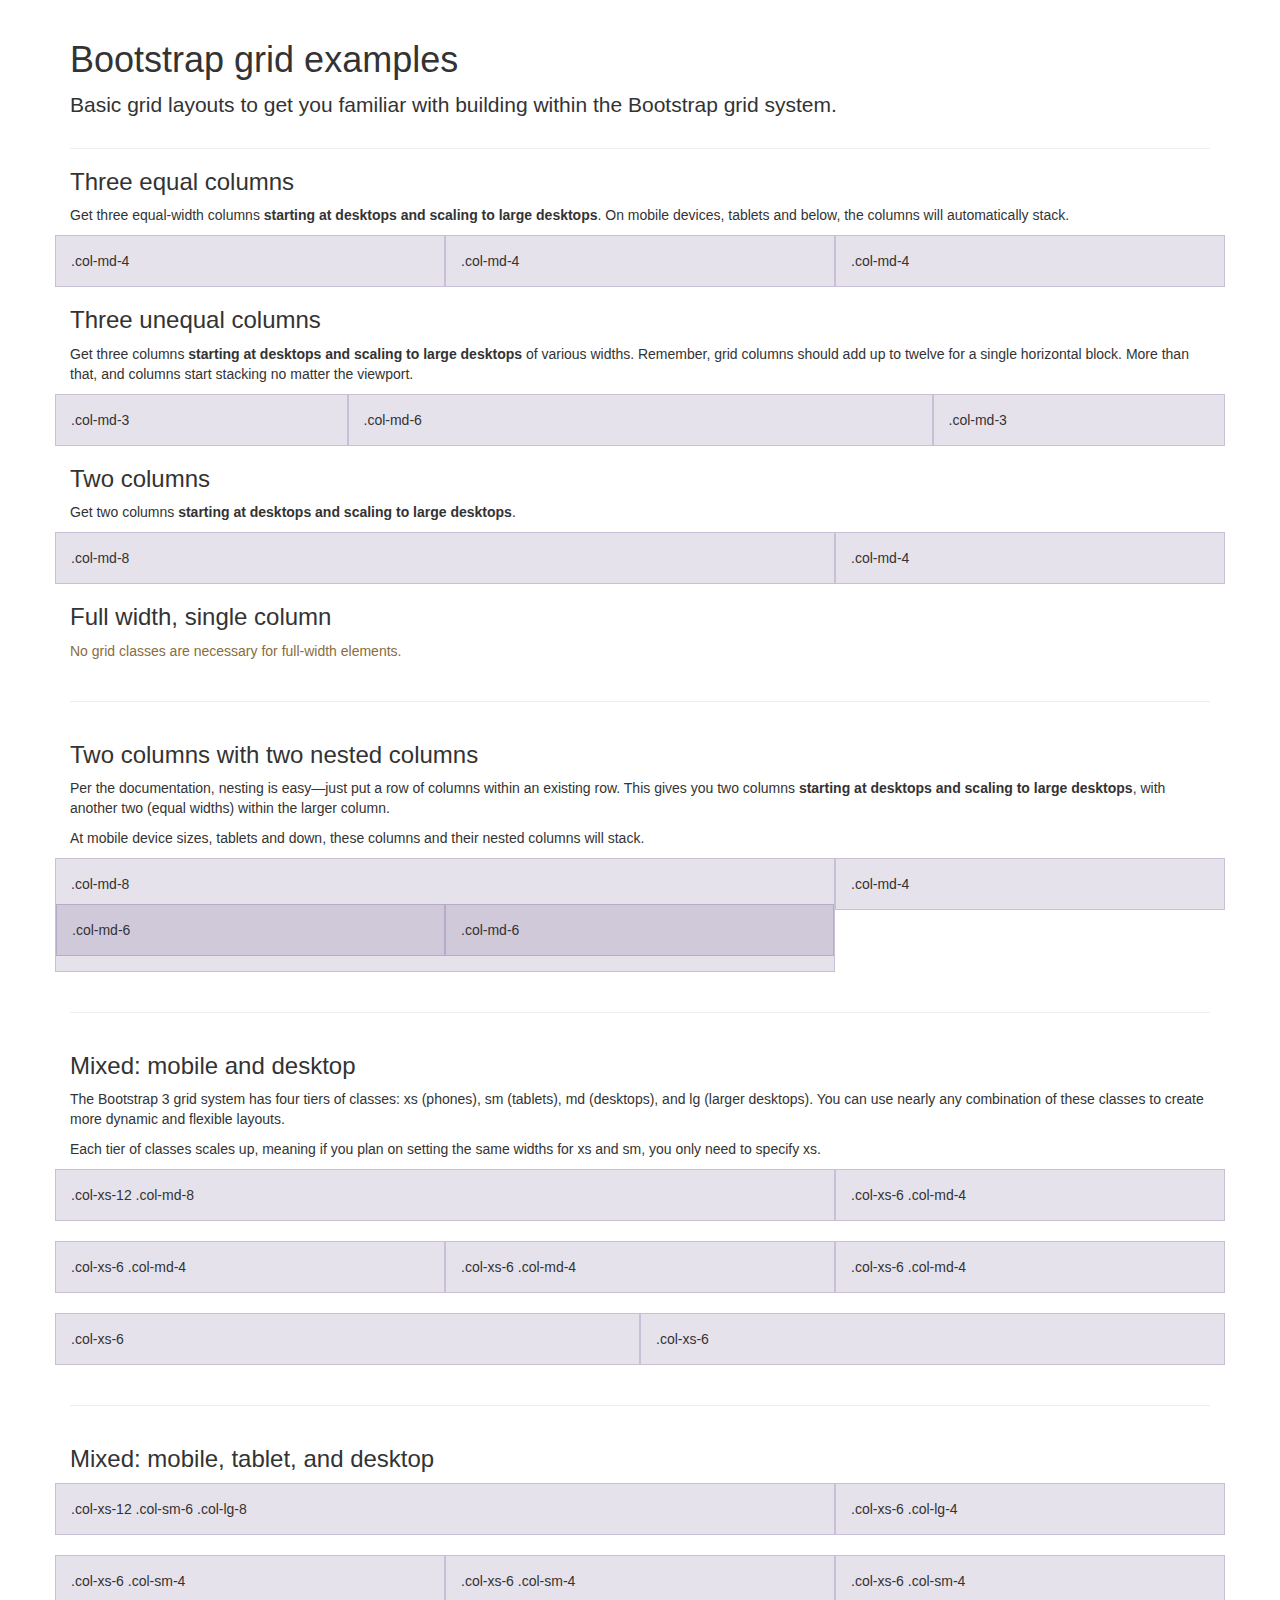
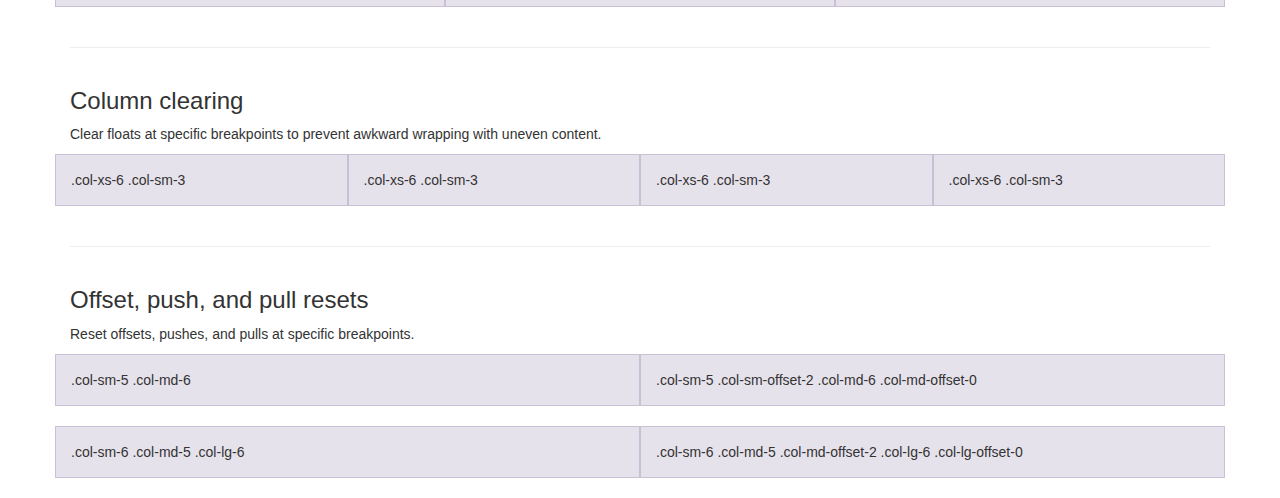
<file: bootstrap-3.0.3/examples/grid/index.html>
<!DOCTYPE html>
<html lang="en">
  <head>
    <meta charset="utf-8">
    <meta http-equiv="X-UA-Compatible" content="IE=edge">
    <meta name="viewport" content="width=device-width, initial-scale=1.0">
    <meta name="description" content="">
    <meta name="author" content="">
    <link rel="shortcut icon" href="../../docs-assets/ico/favicon.png">

    <title>Grid Template for Bootstrap</title>

    <!-- Bootstrap core CSS -->
    <link href="../../dist/css/bootstrap.css" rel="stylesheet">

    <!-- Custom styles for this template -->
    <link href="grid.css" rel="stylesheet">

    <!-- Just for debugging purposes. Don't actually copy this line! -->
    <!--[if lt IE 9]><script src="../../docs-assets/js/ie8-responsive-file-warning.js"></script><![endif]-->

    <!-- HTML5 shim and Respond.js IE8 support of HTML5 elements and media queries -->
    <!--[if lt IE 9]>
      <script src="https://oss.maxcdn.com/libs/html5shiv/3.7.0/html5shiv.js"></script>
      <script src="https://oss.maxcdn.com/libs/respond.js/1.3.0/respond.min.js"></script>
    <![endif]-->
  </head>

  <body>
    <div class="container">

      <div class="page-header">
        <h1>Bootstrap grid examples</h1>
        <p class="lead">Basic grid layouts to get you familiar with building within the Bootstrap grid system.</p>
      </div>

      <h3>Three equal columns</h3>
      <p>Get three equal-width columns <strong>starting at desktops and scaling to large desktops</strong>. On mobile devices, tablets and below, the columns will automatically stack.</p>
      <div class="row">
        <div class="col-md-4">.col-md-4</div>
        <div class="col-md-4">.col-md-4</div>
        <div class="col-md-4">.col-md-4</div>
      </div>

      <h3>Three unequal columns</h3>
      <p>Get three columns <strong>starting at desktops and scaling to large desktops</strong> of various widths. Remember, grid columns should add up to twelve for a single horizontal block. More than that, and columns start stacking no matter the viewport.</p>
      <div class="row">
        <div class="col-md-3">.col-md-3</div>
        <div class="col-md-6">.col-md-6</div>
        <div class="col-md-3">.col-md-3</div>
      </div>

      <h3>Two columns</h3>
      <p>Get two columns <strong>starting at desktops and scaling to large desktops</strong>.</p>
      <div class="row">
        <div class="col-md-8">.col-md-8</div>
        <div class="col-md-4">.col-md-4</div>
      </div>

      <h3>Full width, single column</h3>
      <p class="text-warning">No grid classes are necessary for full-width elements.</p>

      <hr>

      <h3>Two columns with two nested columns</h3>
      <p>Per the documentation, nesting is easy—just put a row of columns within an existing row. This gives you two columns <strong>starting at desktops and scaling to large desktops</strong>, with another two (equal widths) within the larger column.</p>
      <p>At mobile device sizes, tablets and down, these columns and their nested columns will stack.</p>
      <div class="row">
        <div class="col-md-8">
          .col-md-8
          <div class="row">
            <div class="col-md-6">.col-md-6</div>
            <div class="col-md-6">.col-md-6</div>
          </div>
        </div>
        <div class="col-md-4">.col-md-4</div>
      </div>

      <hr>

      <h3>Mixed: mobile and desktop</h3>
      <p>The Bootstrap 3 grid system has four tiers of classes: xs (phones), sm (tablets), md (desktops), and lg (larger desktops). You can use nearly any combination of these classes to create more dynamic and flexible layouts.</p>
      <p>Each tier of classes scales up, meaning if you plan on setting the same widths for xs and sm, you only need to specify xs.</p>
      <div class="row">
        <div class="col-xs-12 col-md-8">.col-xs-12 .col-md-8</div>
        <div class="col-xs-6 col-md-4">.col-xs-6 .col-md-4</div>
      </div>
      <div class="row">
        <div class="col-xs-6 col-md-4">.col-xs-6 .col-md-4</div>
        <div class="col-xs-6 col-md-4">.col-xs-6 .col-md-4</div>
        <div class="col-xs-6 col-md-4">.col-xs-6 .col-md-4</div>
      </div>
      <div class="row">
        <div class="col-xs-6">.col-xs-6</div>
        <div class="col-xs-6">.col-xs-6</div>
      </div>

      <hr>

      <h3>Mixed: mobile, tablet, and desktop</h3>
      <p></p>
      <div class="row">
        <div class="col-xs-12 col-sm-6 col-lg-8">.col-xs-12 .col-sm-6 .col-lg-8</div>
        <div class="col-xs-6 col-lg-4">.col-xs-6 .col-lg-4</div>
      </div>
      <div class="row">
        <div class="col-xs-6 col-sm-4">.col-xs-6 .col-sm-4</div>
        <div class="col-xs-6 col-sm-4">.col-xs-6 .col-sm-4</div>
        <div class="col-xs-6 col-sm-4">.col-xs-6 .col-sm-4</div>
      </div>

      <hr>

      <h3>Column clearing</h3>
      <p>Clear floats at specific breakpoints to prevent awkward wrapping with uneven content.</p>
      <div class="row">
        <div class="col-xs-6 col-sm-3">.col-xs-6 .col-sm-3</div>
        <div class="col-xs-6 col-sm-3">.col-xs-6 .col-sm-3</div>

        <!-- Add the extra clearfix for only the required viewport -->
        <div class="clearfix visible-xs"></div>

        <div class="col-xs-6 col-sm-3">.col-xs-6 .col-sm-3</div>
        <div class="col-xs-6 col-sm-3">.col-xs-6 .col-sm-3</div>
      </div>

      <hr>

      <h3>Offset, push, and pull resets</h3>
      <p>Reset offsets, pushes, and pulls at specific breakpoints.</p>
      <div class="row">
        <div class="col-sm-5 col-md-6">.col-sm-5 .col-md-6</div>
        <div class="col-sm-5 col-sm-offset-2 col-md-6 col-md-offset-0">.col-sm-5 .col-sm-offset-2 .col-md-6 .col-md-offset-0</div>
      </div>
      <div class="row">
        <div class="col-sm-6 col-md-5 col-lg-6">.col-sm-6 .col-md-5 .col-lg-6</div>
        <div class="col-sm-6 col-md-5 col-md-offset-2 col-lg-6 col-lg-offset-0">.col-sm-6 .col-md-5 .col-md-offset-2 .col-lg-6 .col-lg-offset-0</div>
      </div>


    </div> <!-- /container -->


    <!-- Bootstrap core JavaScript
    ================================================== -->
    <!-- Placed at the end of the document so the pages load faster -->
  </body>
</html>
</file>
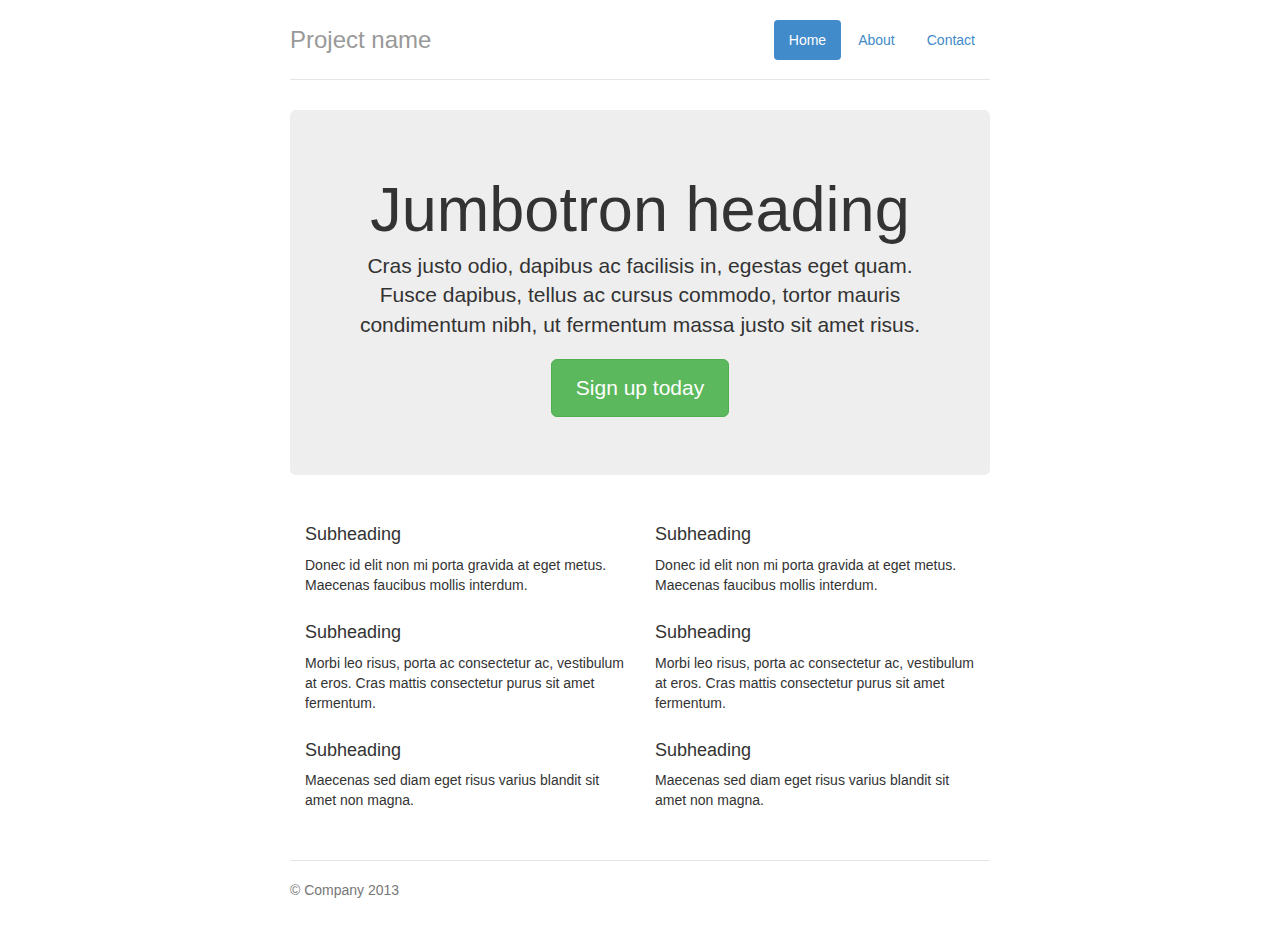
<file: bootstrap-3.0.3/examples/jumbotron-narrow/index.html>
<!DOCTYPE html>
<html lang="en">
  <head>
    <meta charset="utf-8">
    <meta http-equiv="X-UA-Compatible" content="IE=edge">
    <meta name="viewport" content="width=device-width, initial-scale=1.0">
    <meta name="description" content="">
    <meta name="author" content="">
    <link rel="shortcut icon" href="../../docs-assets/ico/favicon.png">

    <title>Narrow Jumbotron Template for Bootstrap</title>

    <!-- Bootstrap core CSS -->
    <link href="../../dist/css/bootstrap.css" rel="stylesheet">

    <!-- Custom styles for this template -->
    <link href="jumbotron-narrow.css" rel="stylesheet">

    <!-- Just for debugging purposes. Don't actually copy this line! -->
    <!--[if lt IE 9]><script src="../../docs-assets/js/ie8-responsive-file-warning.js"></script><![endif]-->

    <!-- HTML5 shim and Respond.js IE8 support of HTML5 elements and media queries -->
    <!--[if lt IE 9]>
      <script src="https://oss.maxcdn.com/libs/html5shiv/3.7.0/html5shiv.js"></script>
      <script src="https://oss.maxcdn.com/libs/respond.js/1.3.0/respond.min.js"></script>
    <![endif]-->
  </head>

  <body>

    <div class="container">
      <div class="header">
        <ul class="nav nav-pills pull-right">
          <li class="active"><a href="#">Home</a></li>
          <li><a href="#">About</a></li>
          <li><a href="#">Contact</a></li>
        </ul>
        <h3 class="text-muted">Project name</h3>
      </div>

      <div class="jumbotron">
        <h1>Jumbotron heading</h1>
        <p class="lead">Cras justo odio, dapibus ac facilisis in, egestas eget quam. Fusce dapibus, tellus ac cursus commodo, tortor mauris condimentum nibh, ut fermentum massa justo sit amet risus.</p>
        <p><a class="btn btn-lg btn-success" href="#" role="button">Sign up today</a></p>
      </div>

      <div class="row marketing">
        <div class="col-lg-6">
          <h4>Subheading</h4>
          <p>Donec id elit non mi porta gravida at eget metus. Maecenas faucibus mollis interdum.</p>

          <h4>Subheading</h4>
          <p>Morbi leo risus, porta ac consectetur ac, vestibulum at eros. Cras mattis consectetur purus sit amet fermentum.</p>

          <h4>Subheading</h4>
          <p>Maecenas sed diam eget risus varius blandit sit amet non magna.</p>
        </div>

        <div class="col-lg-6">
          <h4>Subheading</h4>
          <p>Donec id elit non mi porta gravida at eget metus. Maecenas faucibus mollis interdum.</p>

          <h4>Subheading</h4>
          <p>Morbi leo risus, porta ac consectetur ac, vestibulum at eros. Cras mattis consectetur purus sit amet fermentum.</p>

          <h4>Subheading</h4>
          <p>Maecenas sed diam eget risus varius blandit sit amet non magna.</p>
        </div>
      </div>

      <div class="footer">
        <p>&copy; Company 2013</p>
      </div>

    </div> <!-- /container -->


    <!-- Bootstrap core JavaScript
    ================================================== -->
    <!-- Placed at the end of the document so the pages load faster -->
  </body>
</html>
</file>
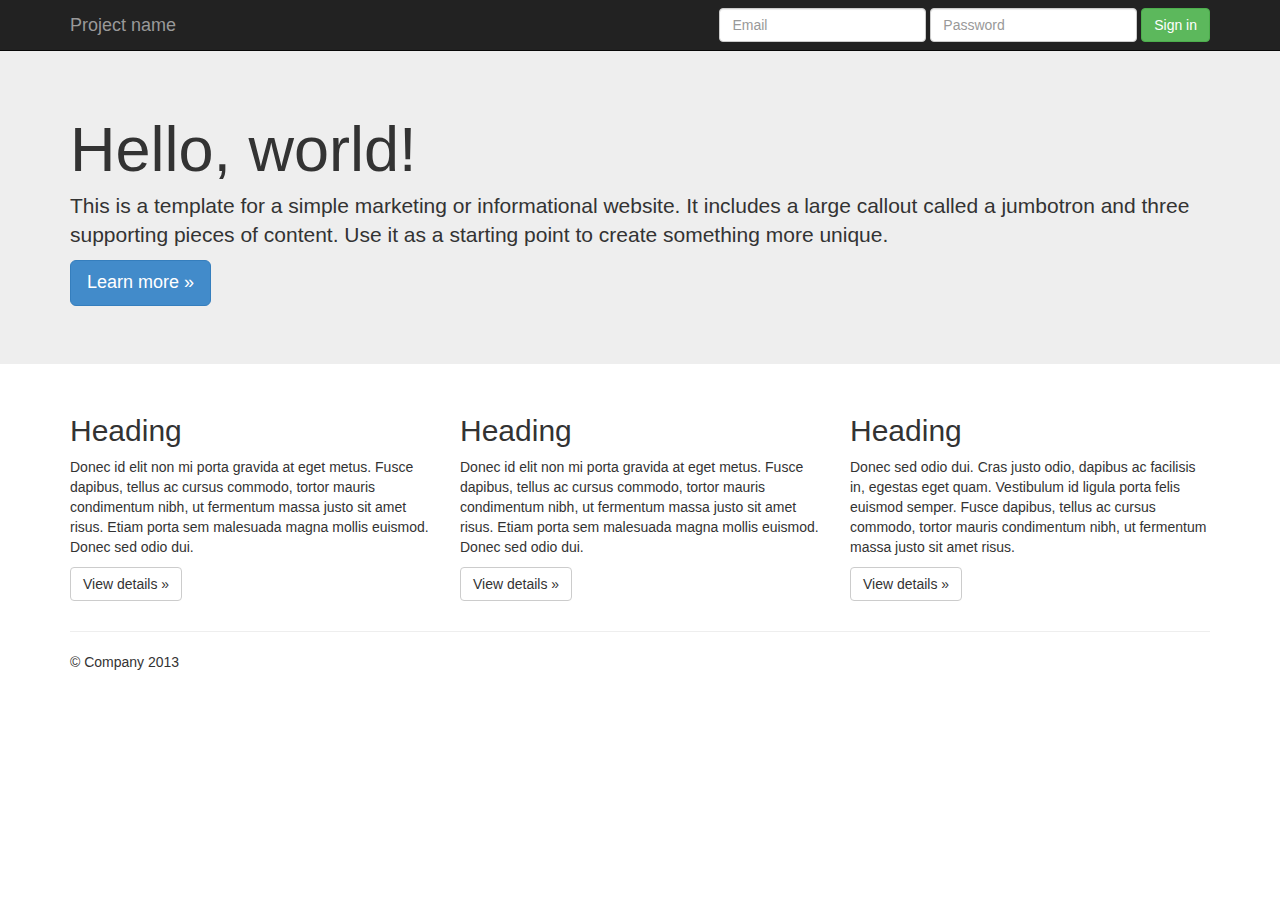
<file: bootstrap-3.0.3/examples/jumbotron/index.html>
<!DOCTYPE html>
<html lang="en">
  <head>
    <meta charset="utf-8">
    <meta http-equiv="X-UA-Compatible" content="IE=edge">
    <meta name="viewport" content="width=device-width, initial-scale=1.0">
    <meta name="description" content="">
    <meta name="author" content="">
    <link rel="shortcut icon" href="../../docs-assets/ico/favicon.png">

    <title>Jumbotron Template for Bootstrap</title>

    <!-- Bootstrap core CSS -->
    <link href="../../dist/css/bootstrap.css" rel="stylesheet">

    <!-- Custom styles for this template -->
    <link href="jumbotron.css" rel="stylesheet">

    <!-- Just for debugging purposes. Don't actually copy this line! -->
    <!--[if lt IE 9]><script src="../../docs-assets/js/ie8-responsive-file-warning.js"></script><![endif]-->

    <!-- HTML5 shim and Respond.js IE8 support of HTML5 elements and media queries -->
    <!--[if lt IE 9]>
      <script src="https://oss.maxcdn.com/libs/html5shiv/3.7.0/html5shiv.js"></script>
      <script src="https://oss.maxcdn.com/libs/respond.js/1.3.0/respond.min.js"></script>
    <![endif]-->
  </head>

  <body>

    <div class="navbar navbar-inverse navbar-fixed-top" role="navigation">
      <div class="container">
        <div class="navbar-header">
          <button type="button" class="navbar-toggle" data-toggle="collapse" data-target=".navbar-collapse">
            <span class="sr-only">Toggle navigation</span>
            <span class="icon-bar"></span>
            <span class="icon-bar"></span>
            <span class="icon-bar"></span>
          </button>
          <a class="navbar-brand" href="#">Project name</a>
        </div>
        <div class="navbar-collapse collapse">
          <form class="navbar-form navbar-right" role="form">
            <div class="form-group">
              <input type="text" placeholder="Email" class="form-control">
            </div>
            <div class="form-group">
              <input type="password" placeholder="Password" class="form-control">
            </div>
            <button type="submit" class="btn btn-success">Sign in</button>
          </form>
        </div><!--/.navbar-collapse -->
      </div>
    </div>

    <!-- Main jumbotron for a primary marketing message or call to action -->
    <div class="jumbotron">
      <div class="container">
        <h1>Hello, world!</h1>
        <p>This is a template for a simple marketing or informational website. It includes a large callout called a jumbotron and three supporting pieces of content. Use it as a starting point to create something more unique.</p>
        <p><a class="btn btn-primary btn-lg" role="button">Learn more &raquo;</a></p>
      </div>
    </div>

    <div class="container">
      <!-- Example row of columns -->
      <div class="row">
        <div class="col-md-4">
          <h2>Heading</h2>
          <p>Donec id elit non mi porta gravida at eget metus. Fusce dapibus, tellus ac cursus commodo, tortor mauris condimentum nibh, ut fermentum massa justo sit amet risus. Etiam porta sem malesuada magna mollis euismod. Donec sed odio dui. </p>
          <p><a class="btn btn-default" href="#" role="button">View details &raquo;</a></p>
        </div>
        <div class="col-md-4">
          <h2>Heading</h2>
          <p>Donec id elit non mi porta gravida at eget metus. Fusce dapibus, tellus ac cursus commodo, tortor mauris condimentum nibh, ut fermentum massa justo sit amet risus. Etiam porta sem malesuada magna mollis euismod. Donec sed odio dui. </p>
          <p><a class="btn btn-default" href="#" role="button">View details &raquo;</a></p>
       </div>
        <div class="col-md-4">
          <h2>Heading</h2>
          <p>Donec sed odio dui. Cras justo odio, dapibus ac facilisis in, egestas eget quam. Vestibulum id ligula porta felis euismod semper. Fusce dapibus, tellus ac cursus commodo, tortor mauris condimentum nibh, ut fermentum massa justo sit amet risus.</p>
          <p><a class="btn btn-default" href="#" role="button">View details &raquo;</a></p>
        </div>
      </div>

      <hr>

      <footer>
        <p>&copy; Company 2013</p>
      </footer>
    </div> <!-- /container -->


    <!-- Bootstrap core JavaScript
    ================================================== -->
    <!-- Placed at the end of the document so the pages load faster -->
    <script src="https://code.jquery.com/jquery-1.10.2.min.js"></script>
    <script src="../../dist/js/bootstrap.min.js"></script>
  </body>
</html>
</file>
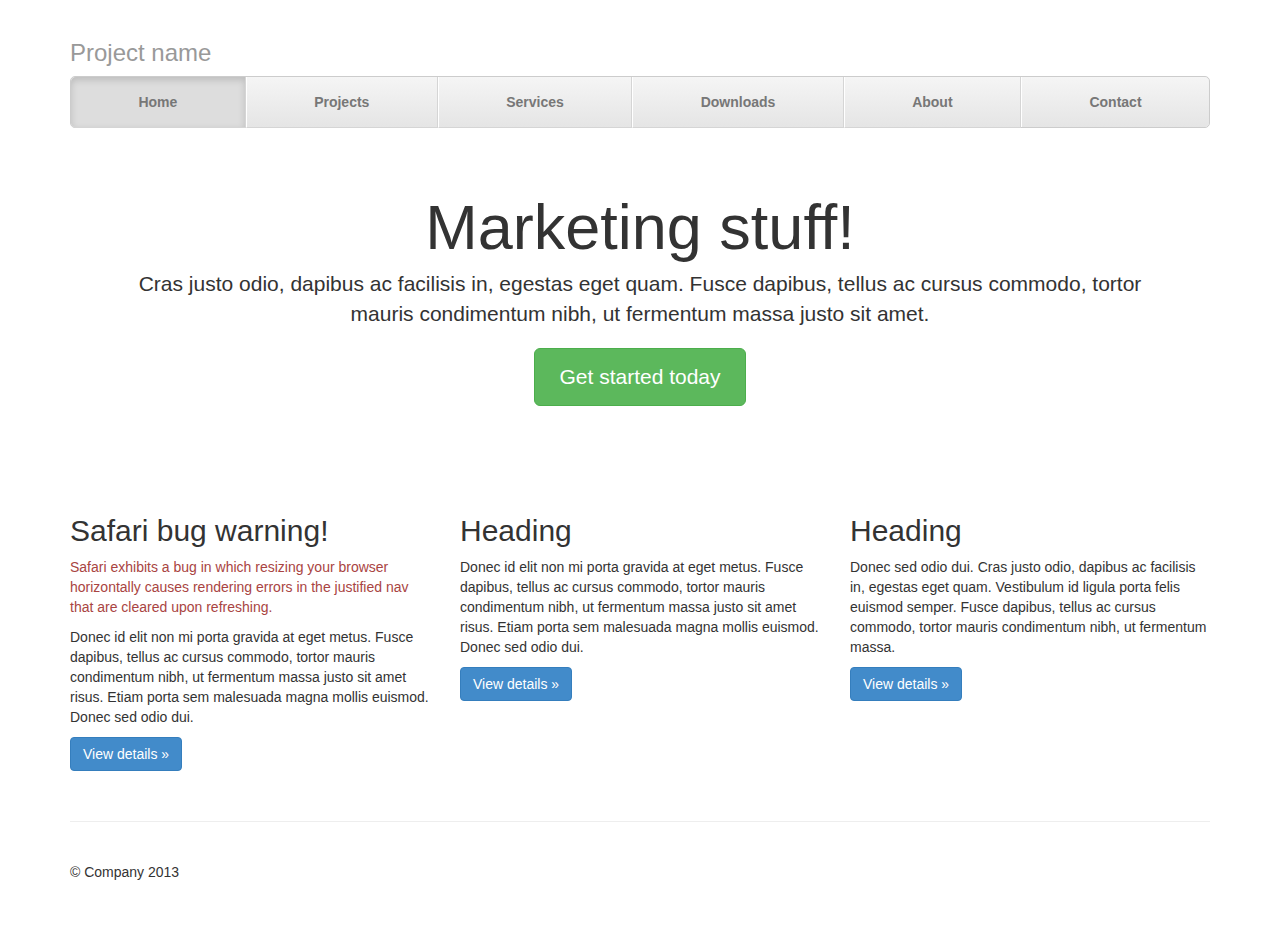
<file: bootstrap-3.0.3/examples/justified-nav/index.html>
<!DOCTYPE html>
<html lang="en">
  <head>
    <meta charset="utf-8">
    <meta http-equiv="X-UA-Compatible" content="IE=edge">
    <meta name="viewport" content="width=device-width, initial-scale=1.0">
    <meta name="description" content="">
    <meta name="author" content="">
    <link rel="shortcut icon" href="../../docs-assets/ico/favicon.png">

    <title>Justified Nav Template for Bootstrap</title>

    <!-- Bootstrap core CSS -->
    <link href="../../dist/css/bootstrap.css" rel="stylesheet">

    <!-- Custom styles for this template -->
    <link href="justified-nav.css" rel="stylesheet">

    <!-- Just for debugging purposes. Don't actually copy this line! -->
    <!--[if lt IE 9]><script src="../../docs-assets/js/ie8-responsive-file-warning.js"></script><![endif]-->

    <!-- HTML5 shim and Respond.js IE8 support of HTML5 elements and media queries -->
    <!--[if lt IE 9]>
      <script src="https://oss.maxcdn.com/libs/html5shiv/3.7.0/html5shiv.js"></script>
      <script src="https://oss.maxcdn.com/libs/respond.js/1.3.0/respond.min.js"></script>
    <![endif]-->
  </head>

  <body>

    <div class="container">

      <div class="masthead">
        <h3 class="text-muted">Project name</h3>
        <ul class="nav nav-justified">
          <li class="active"><a href="#">Home</a></li>
          <li><a href="#">Projects</a></li>
          <li><a href="#">Services</a></li>
          <li><a href="#">Downloads</a></li>
          <li><a href="#">About</a></li>
          <li><a href="#">Contact</a></li>
        </ul>
      </div>

      <!-- Jumbotron -->
      <div class="jumbotron">
        <h1>Marketing stuff!</h1>
        <p class="lead">Cras justo odio, dapibus ac facilisis in, egestas eget quam. Fusce dapibus, tellus ac cursus commodo, tortor mauris condimentum nibh, ut fermentum massa justo sit amet.</p>
        <p><a class="btn btn-lg btn-success" href="#" role="button">Get started today</a></p>
      </div>

      <!-- Example row of columns -->
      <div class="row">
        <div class="col-lg-4">
          <h2>Safari bug warning!</h2>
          <p class="text-danger">Safari exhibits a bug in which resizing your browser horizontally causes rendering errors in the justified nav that are cleared upon refreshing.</p>
          <p>Donec id elit non mi porta gravida at eget metus. Fusce dapibus, tellus ac cursus commodo, tortor mauris condimentum nibh, ut fermentum massa justo sit amet risus. Etiam porta sem malesuada magna mollis euismod. Donec sed odio dui. </p>
          <p><a class="btn btn-primary" href="#" role="button">View details &raquo;</a></p>
        </div>
        <div class="col-lg-4">
          <h2>Heading</h2>
          <p>Donec id elit non mi porta gravida at eget metus. Fusce dapibus, tellus ac cursus commodo, tortor mauris condimentum nibh, ut fermentum massa justo sit amet risus. Etiam porta sem malesuada magna mollis euismod. Donec sed odio dui. </p>
          <p><a class="btn btn-primary" href="#" role="button">View details &raquo;</a></p>
       </div>
        <div class="col-lg-4">
          <h2>Heading</h2>
          <p>Donec sed odio dui. Cras justo odio, dapibus ac facilisis in, egestas eget quam. Vestibulum id ligula porta felis euismod semper. Fusce dapibus, tellus ac cursus commodo, tortor mauris condimentum nibh, ut fermentum massa.</p>
          <p><a class="btn btn-primary" href="#" role="button">View details &raquo;</a></p>
        </div>
      </div>

      <!-- Site footer -->
      <div class="footer">
        <p>&copy; Company 2013</p>
      </div>

    </div> <!-- /container -->


    <!-- Bootstrap core JavaScript
    ================================================== -->
    <!-- Placed at the end of the document so the pages load faster -->
  </body>
</html>
</file>
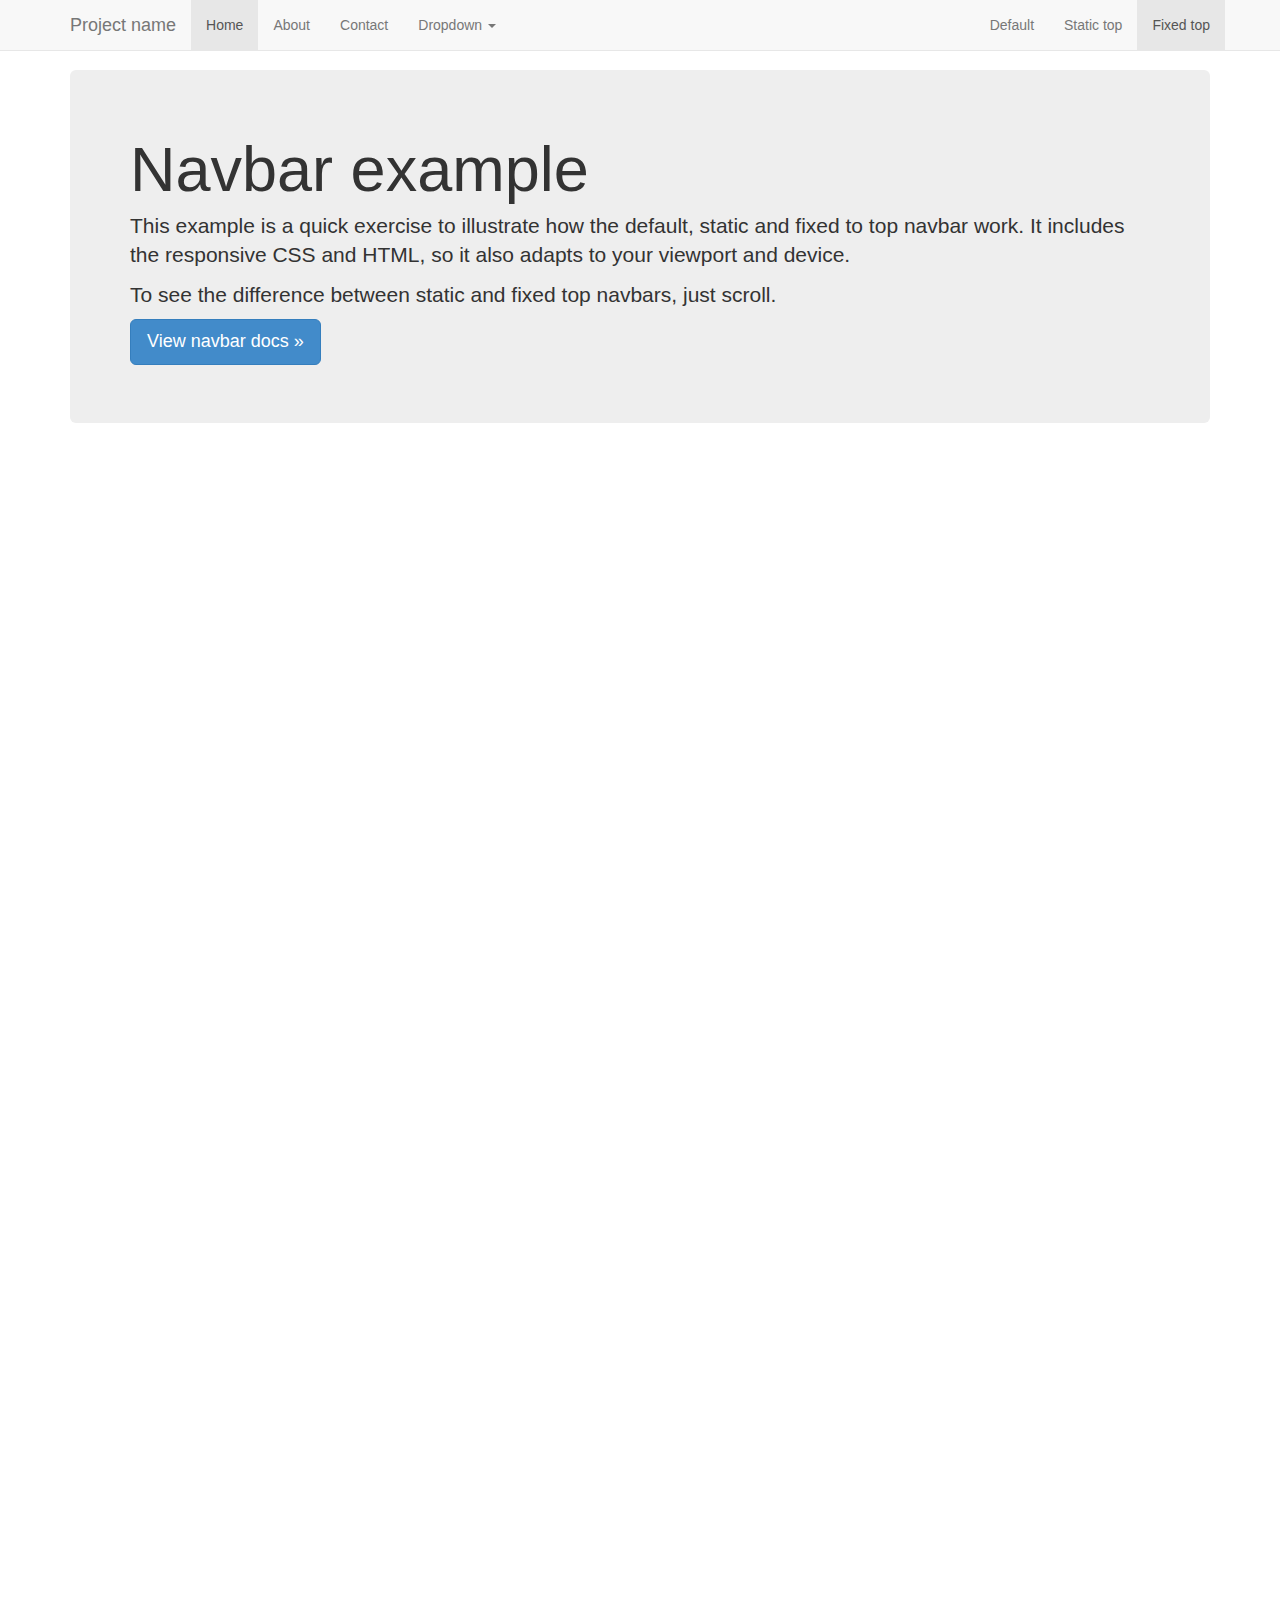
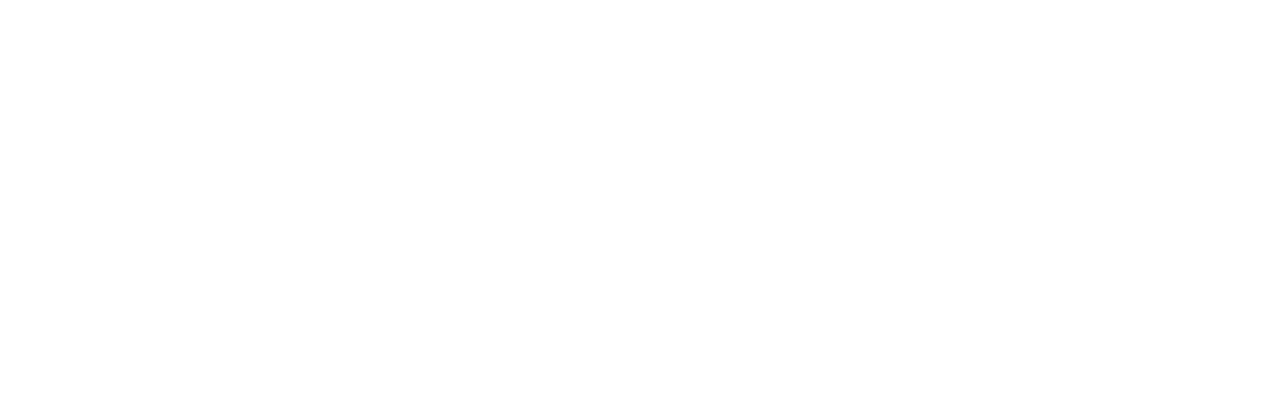
<file: bootstrap-3.0.3/examples/navbar-fixed-top/index.html>
<!DOCTYPE html>
<html lang="en">
  <head>
    <meta charset="utf-8">
    <meta http-equiv="X-UA-Compatible" content="IE=edge">
    <meta name="viewport" content="width=device-width, initial-scale=1.0">
    <meta name="description" content="">
    <meta name="author" content="">
    <link rel="shortcut icon" href="../../docs-assets/ico/favicon.png">

    <title>Fixed Top Navbar Example for Bootstrap</title>

    <!-- Bootstrap core CSS -->
    <link href="../../dist/css/bootstrap.css" rel="stylesheet">

    <!-- Custom styles for this template -->
    <link href="navbar-fixed-top.css" rel="stylesheet">

    <!-- Just for debugging purposes. Don't actually copy this line! -->
    <!--[if lt IE 9]><script src="../../docs-assets/js/ie8-responsive-file-warning.js"></script><![endif]-->

    <!-- HTML5 shim and Respond.js IE8 support of HTML5 elements and media queries -->
    <!--[if lt IE 9]>
      <script src="https://oss.maxcdn.com/libs/html5shiv/3.7.0/html5shiv.js"></script>
      <script src="https://oss.maxcdn.com/libs/respond.js/1.3.0/respond.min.js"></script>
    <![endif]-->
  </head>

  <body>

    <!-- Fixed navbar -->
    <div class="navbar navbar-default navbar-fixed-top" role="navigation">
      <div class="container">
        <div class="navbar-header">
          <button type="button" class="navbar-toggle" data-toggle="collapse" data-target=".navbar-collapse">
            <span class="sr-only">Toggle navigation</span>
            <span class="icon-bar"></span>
            <span class="icon-bar"></span>
            <span class="icon-bar"></span>
          </button>
          <a class="navbar-brand" href="#">Project name</a>
        </div>
        <div class="navbar-collapse collapse">
          <ul class="nav navbar-nav">
            <li class="active"><a href="#">Home</a></li>
            <li><a href="#about">About</a></li>
            <li><a href="#contact">Contact</a></li>
            <li class="dropdown">
              <a href="#" class="dropdown-toggle" data-toggle="dropdown">Dropdown <b class="caret"></b></a>
              <ul class="dropdown-menu">
                <li><a href="#">Action</a></li>
                <li><a href="#">Another action</a></li>
                <li><a href="#">Something else here</a></li>
                <li class="divider"></li>
                <li class="dropdown-header">Nav header</li>
                <li><a href="#">Separated link</a></li>
                <li><a href="#">One more separated link</a></li>
              </ul>
            </li>
          </ul>
          <ul class="nav navbar-nav navbar-right">
            <li><a href="../navbar/">Default</a></li>
            <li><a href="../navbar-static-top/">Static top</a></li>
            <li class="active"><a href="./">Fixed top</a></li>
          </ul>
        </div><!--/.nav-collapse -->
      </div>
    </div>

    <div class="container">

      <!-- Main component for a primary marketing message or call to action -->
      <div class="jumbotron">
        <h1>Navbar example</h1>
        <p>This example is a quick exercise to illustrate how the default, static and fixed to top navbar work. It includes the responsive CSS and HTML, so it also adapts to your viewport and device.</p>
        <p>To see the difference between static and fixed top navbars, just scroll.</p>
        <p>
          <a class="btn btn-lg btn-primary" href="../../components/#navbar" role="button">View navbar docs &raquo;</a>
        </p>
      </div>

    </div> <!-- /container -->


    <!-- Bootstrap core JavaScript
    ================================================== -->
    <!-- Placed at the end of the document so the pages load faster -->
    <script src="https://code.jquery.com/jquery-1.10.2.min.js"></script>
    <script src="../../dist/js/bootstrap.min.js"></script>
  </body>
</html>
</file>
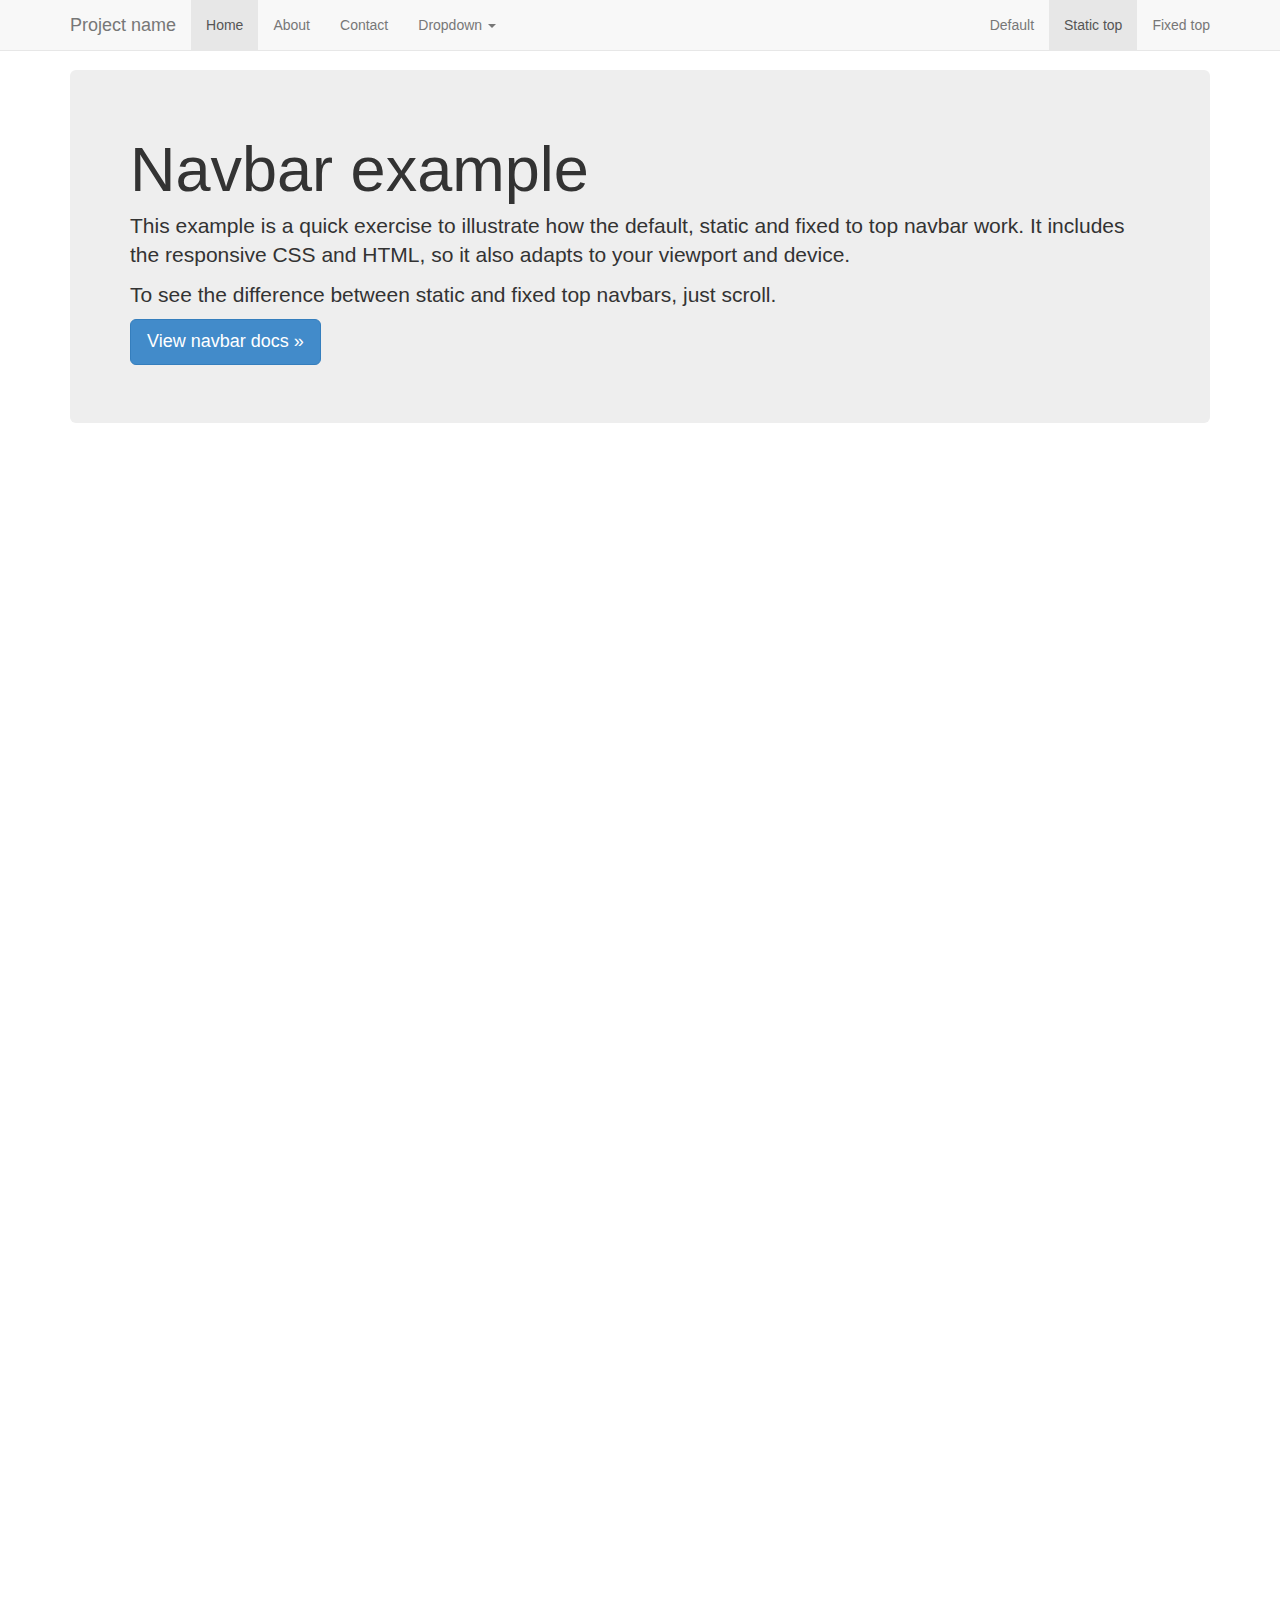
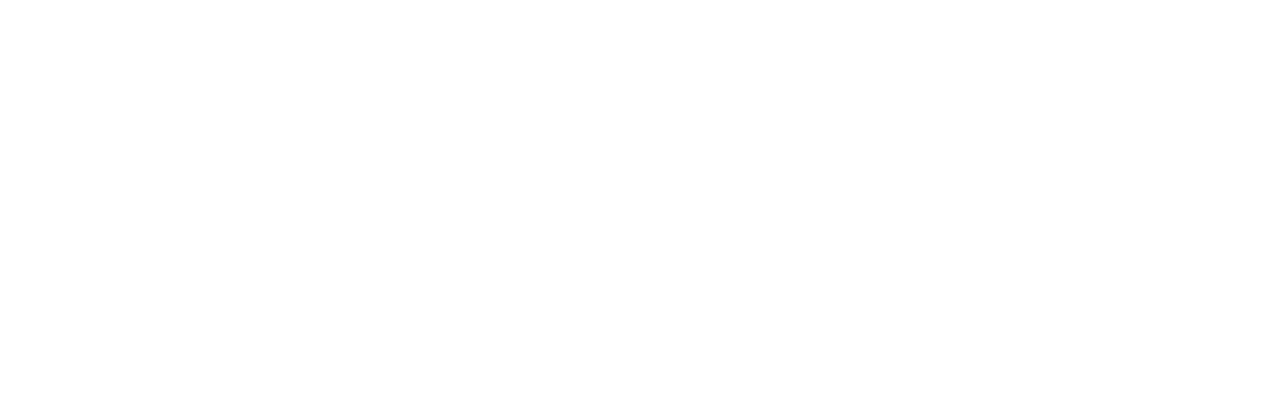
<file: bootstrap-3.0.3/examples/navbar-static-top/index.html>
<!DOCTYPE html>
<html lang="en">
  <head>
    <meta charset="utf-8">
    <meta http-equiv="X-UA-Compatible" content="IE=edge">
    <meta name="viewport" content="width=device-width, initial-scale=1.0">
    <meta name="description" content="">
    <meta name="author" content="">
    <link rel="shortcut icon" href="../../docs-assets/ico/favicon.png">

    <title>Static Top Navbar Example for Bootstrap</title>

    <!-- Bootstrap core CSS -->
    <link href="../../dist/css/bootstrap.css" rel="stylesheet">

    <!-- Custom styles for this template -->
    <link href="navbar-static-top.css" rel="stylesheet">

    <!-- Just for debugging purposes. Don't actually copy this line! -->
    <!--[if lt IE 9]><script src="../../docs-assets/js/ie8-responsive-file-warning.js"></script><![endif]-->

    <!-- HTML5 shim and Respond.js IE8 support of HTML5 elements and media queries -->
    <!--[if lt IE 9]>
      <script src="https://oss.maxcdn.com/libs/html5shiv/3.7.0/html5shiv.js"></script>
      <script src="https://oss.maxcdn.com/libs/respond.js/1.3.0/respond.min.js"></script>
    <![endif]-->
  </head>

  <body>

    <!-- Static navbar -->
    <div class="navbar navbar-default navbar-static-top" role="navigation">
      <div class="container">
        <div class="navbar-header">
          <button type="button" class="navbar-toggle" data-toggle="collapse" data-target=".navbar-collapse">
            <span class="sr-only">Toggle navigation</span>
            <span class="icon-bar"></span>
            <span class="icon-bar"></span>
            <span class="icon-bar"></span>
          </button>
          <a class="navbar-brand" href="#">Project name</a>
        </div>
        <div class="navbar-collapse collapse">
          <ul class="nav navbar-nav">
            <li class="active"><a href="#">Home</a></li>
            <li><a href="#about">About</a></li>
            <li><a href="#contact">Contact</a></li>
            <li class="dropdown">
              <a href="#" class="dropdown-toggle" data-toggle="dropdown">Dropdown <b class="caret"></b></a>
              <ul class="dropdown-menu">
                <li><a href="#">Action</a></li>
                <li><a href="#">Another action</a></li>
                <li><a href="#">Something else here</a></li>
                <li class="divider"></li>
                <li class="dropdown-header">Nav header</li>
                <li><a href="#">Separated link</a></li>
                <li><a href="#">One more separated link</a></li>
              </ul>
            </li>
          </ul>
          <ul class="nav navbar-nav navbar-right">
            <li><a href="../navbar/">Default</a></li>
            <li class="active"><a href="./">Static top</a></li>
            <li><a href="../navbar-fixed-top/">Fixed top</a></li>
          </ul>
        </div><!--/.nav-collapse -->
      </div>
    </div>


    <div class="container">

      <!-- Main component for a primary marketing message or call to action -->
      <div class="jumbotron">
        <h1>Navbar example</h1>
        <p>This example is a quick exercise to illustrate how the default, static and fixed to top navbar work. It includes the responsive CSS and HTML, so it also adapts to your viewport and device.</p>
        <p>To see the difference between static and fixed top navbars, just scroll.</p>
        <p>
          <a class="btn btn-lg btn-primary" href="../../components/#navbar" role="button">View navbar docs &raquo;</a>
        </p>
      </div>

    </div> <!-- /container -->


    <!-- Bootstrap core JavaScript
    ================================================== -->
    <!-- Placed at the end of the document so the pages load faster -->
    <script src="https://code.jquery.com/jquery-1.10.2.min.js"></script>
    <script src="../../dist/js/bootstrap.min.js"></script>
  </body>
</html>
</file>
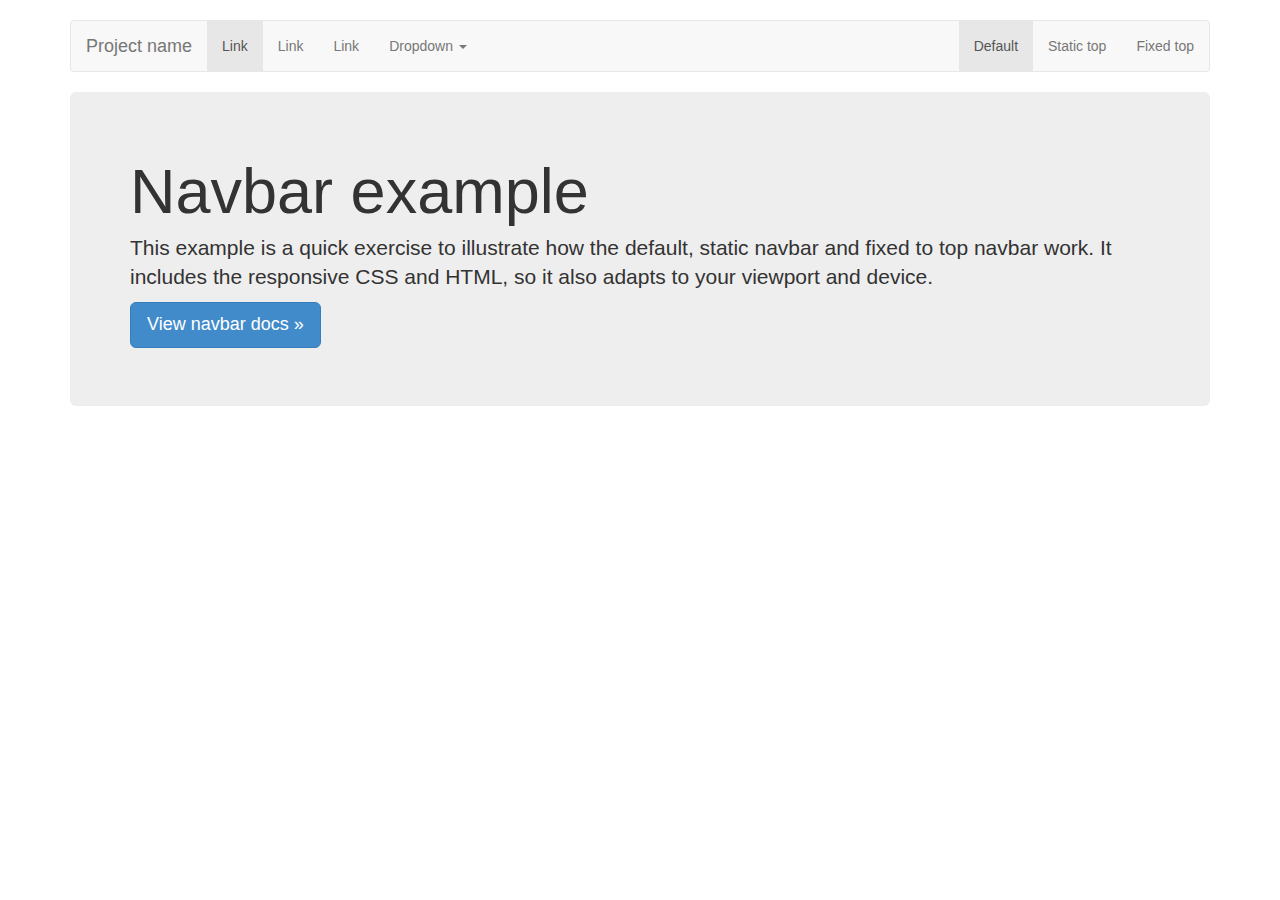
<file: bootstrap-3.0.3/examples/navbar/index.html>
<!DOCTYPE html>
<html lang="en">
  <head>
    <meta charset="utf-8">
    <meta http-equiv="X-UA-Compatible" content="IE=edge">
    <meta name="viewport" content="width=device-width, initial-scale=1.0">
    <meta name="description" content="">
    <meta name="author" content="">
    <link rel="shortcut icon" href="../../docs-assets/ico/favicon.png">

    <title>Navbar Template for Bootstrap</title>

    <!-- Bootstrap core CSS -->
    <link href="../../dist/css/bootstrap.css" rel="stylesheet">

    <!-- Custom styles for this template -->
    <link href="navbar.css" rel="stylesheet">

    <!-- Just for debugging purposes. Don't actually copy this line! -->
    <!--[if lt IE 9]><script src="../../docs-assets/js/ie8-responsive-file-warning.js"></script><![endif]-->

    <!-- HTML5 shim and Respond.js IE8 support of HTML5 elements and media queries -->
    <!--[if lt IE 9]>
      <script src="https://oss.maxcdn.com/libs/html5shiv/3.7.0/html5shiv.js"></script>
      <script src="https://oss.maxcdn.com/libs/respond.js/1.3.0/respond.min.js"></script>
    <![endif]-->
  </head>

  <body>

    <div class="container">

      <!-- Static navbar -->
      <div class="navbar navbar-default" role="navigation">
        <div class="navbar-header">
          <button type="button" class="navbar-toggle" data-toggle="collapse" data-target=".navbar-collapse">
            <span class="sr-only">Toggle navigation</span>
            <span class="icon-bar"></span>
            <span class="icon-bar"></span>
            <span class="icon-bar"></span>
          </button>
          <a class="navbar-brand" href="#">Project name</a>
        </div>
        <div class="navbar-collapse collapse">
          <ul class="nav navbar-nav">
            <li class="active"><a href="#">Link</a></li>
            <li><a href="#">Link</a></li>
            <li><a href="#">Link</a></li>
            <li class="dropdown">
              <a href="#" class="dropdown-toggle" data-toggle="dropdown">Dropdown <b class="caret"></b></a>
              <ul class="dropdown-menu">
                <li><a href="#">Action</a></li>
                <li><a href="#">Another action</a></li>
                <li><a href="#">Something else here</a></li>
                <li class="divider"></li>
                <li class="dropdown-header">Nav header</li>
                <li><a href="#">Separated link</a></li>
                <li><a href="#">One more separated link</a></li>
              </ul>
            </li>
          </ul>
          <ul class="nav navbar-nav navbar-right">
            <li class="active"><a href="./">Default</a></li>
            <li><a href="../navbar-static-top/">Static top</a></li>
            <li><a href="../navbar-fixed-top/">Fixed top</a></li>
          </ul>
        </div><!--/.nav-collapse -->
      </div>

      <!-- Main component for a primary marketing message or call to action -->
      <div class="jumbotron">
        <h1>Navbar example</h1>
        <p>This example is a quick exercise to illustrate how the default, static navbar and fixed to top navbar work. It includes the responsive CSS and HTML, so it also adapts to your viewport and device.</p>
        <p>
          <a class="btn btn-lg btn-primary" href="../../components/#navbar" role="button">View navbar docs &raquo;</a>
        </p>
      </div>

    </div> <!-- /container -->


    <!-- Bootstrap core JavaScript
    ================================================== -->
    <!-- Placed at the end of the document so the pages load faster -->
    <script src="https://code.jquery.com/jquery-1.10.2.min.js"></script>
    <script src="../../dist/js/bootstrap.min.js"></script>
  </body>
</html>
</file>
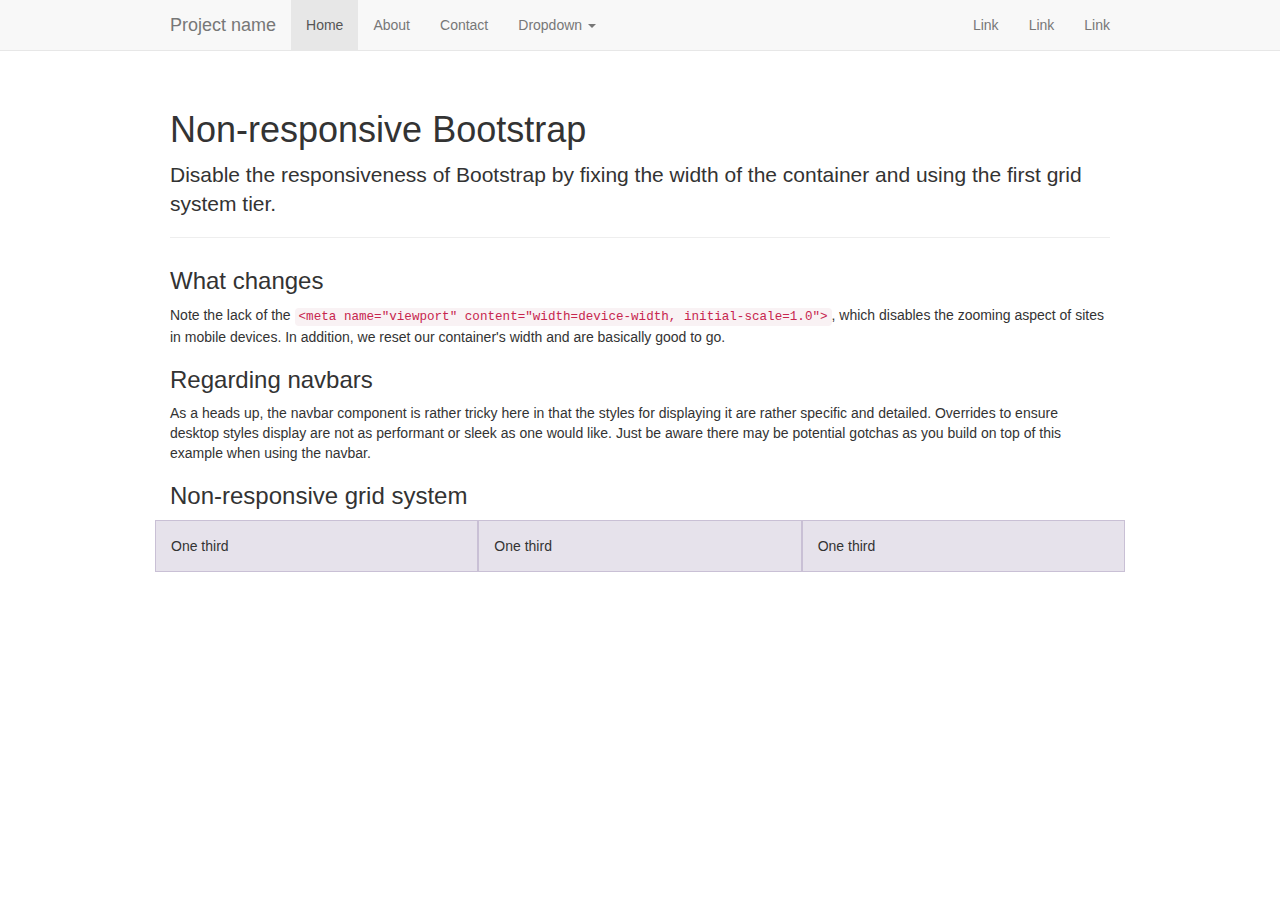
<file: bootstrap-3.0.3/examples/non-responsive/index.html>
<!DOCTYPE html>
<html lang="en">
  <head>
    <meta charset="utf-8">
    <meta http-equiv="X-UA-Compatible" content="IE=edge">
    <meta name="description" content="">
    <meta name="author" content="">

    <!-- Note there is no responsive meta tag here -->

    <link rel="shortcut icon" href="../../docs-assets/ico/favicon.png">

    <title>Non-responsive Template for Bootstrap</title>

    <!-- Bootstrap core CSS -->
    <link href="../../dist/css/bootstrap.css" rel="stylesheet">

    <!-- Custom styles for this template -->
    <link href="non-responsive.css" rel="stylesheet">

    <!-- Just for debugging purposes. Don't actually copy this line! -->
    <!--[if lt IE 9]><script src="../../docs-assets/js/ie8-responsive-file-warning.js"></script><![endif]-->

    <!-- HTML5 shim and Respond.js IE8 support of HTML5 elements and media queries -->
    <!--[if lt IE 9]>
      <script src="https://oss.maxcdn.com/libs/html5shiv/3.7.0/html5shiv.js"></script>
      <script src="https://oss.maxcdn.com/libs/respond.js/1.3.0/respond.min.js"></script>
    <![endif]-->
  </head>

  <body>

    <!-- Fixed navbar -->
    <div class="navbar navbar-default navbar-fixed-top" role="navigation">
      <div class="container">
        <div class="navbar-header">
          <button type="button" class="navbar-toggle" data-toggle="collapse" data-target=".navbar-collapse">
            <span class="sr-only">Toggle navigation</span>
            <span class="icon-bar"></span>
            <span class="icon-bar"></span>
            <span class="icon-bar"></span>
          </button>
          <a class="navbar-brand" href="#">Project name</a>
        </div>
        <div class="navbar-collapse collapse">
          <ul class="nav navbar-nav">
            <li class="active"><a href="#">Home</a></li>
            <li><a href="#about">About</a></li>
            <li><a href="#contact">Contact</a></li>
            <li class="dropdown">
              <a href="#" class="dropdown-toggle" data-toggle="dropdown">Dropdown <b class="caret"></b></a>
              <ul class="dropdown-menu">
                <li><a href="#">Action</a></li>
                <li><a href="#">Another action</a></li>
                <li><a href="#">Something else here</a></li>
                <li class="divider"></li>
                <li class="dropdown-header">Nav header</li>
                <li><a href="#">Separated link</a></li>
                <li><a href="#">One more separated link</a></li>
              </ul>
            </li>
          </ul>
          <ul class="nav navbar-nav navbar-right">
            <li><a href="#">Link</a></li>
            <li><a href="#">Link</a></li>
            <li><a href="#">Link</a></li>
          </ul>
        </div><!--/.nav-collapse -->
      </div>
    </div>

    <div class="container">

      <div class="page-header">
        <h1>Non-responsive Bootstrap</h1>
        <p class="lead">Disable the responsiveness of Bootstrap by fixing the width of the container and using the first grid system tier.</p>
      </div>

      <h3>What changes</h3>
      <p>Note the lack of the <code>&lt;meta name="viewport" content="width=device-width, initial-scale=1.0"&gt;</code>, which disables the zooming aspect of sites in mobile devices. In addition, we reset our container's width and are basically good to go.</p>

      <h3>Regarding navbars</h3>
      <p>As a heads up, the navbar component is rather tricky here in that the styles for displaying it are rather specific and detailed. Overrides to ensure desktop styles display are not as performant or sleek as one would like. Just be aware there may be potential gotchas as you build on top of this example when using the navbar.</p>

      <h3>Non-responsive grid system</h3>
      <div class="row">
        <div class="col-xs-4">One third</div>
        <div class="col-xs-4">One third</div>
        <div class="col-xs-4">One third</div>
      </div>

    </div> <!-- /container -->


    <!-- Bootstrap core JavaScript
    ================================================== -->
    <!-- Placed at the end of the document so the pages load faster -->
    <script src="https://code.jquery.com/jquery-1.10.2.min.js"></script>
    <script src="../../dist/js/bootstrap.min.js"></script>
  </body>
</html>
</file>
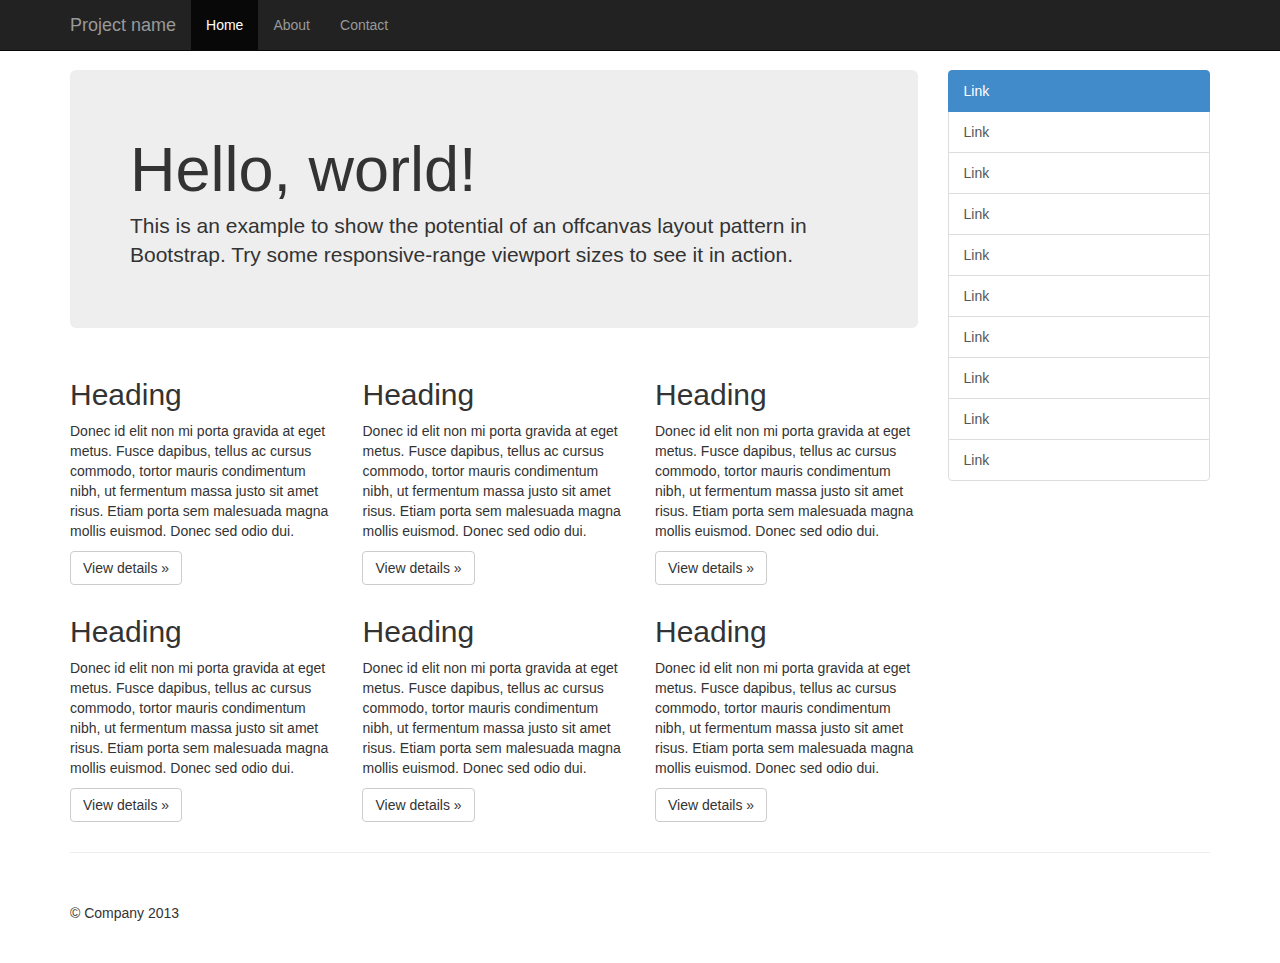
<file: bootstrap-3.0.3/examples/offcanvas/index.html>
<!DOCTYPE html>
<html lang="en">
  <head>
    <meta charset="utf-8">
    <meta http-equiv="X-UA-Compatible" content="IE=edge">
    <meta name="viewport" content="width=device-width, initial-scale=1.0">
    <meta name="description" content="">
    <meta name="author" content="">
    <link rel="shortcut icon" href="../../docs-assets/ico/favicon.png">

    <title>Off Canvas Template for Bootstrap</title>

    <!-- Bootstrap core CSS -->
    <link href="../../dist/css/bootstrap.min.css" rel="stylesheet">

    <!-- Custom styles for this template -->
    <link href="offcanvas.css" rel="stylesheet">

    <!-- Just for debugging purposes. Don't actually copy this line! -->
    <!--[if lt IE 9]><script src="../../docs-assets/js/ie8-responsive-file-warning.js"></script><![endif]-->

    <!-- HTML5 shim and Respond.js IE8 support of HTML5 elements and media queries -->
    <!--[if lt IE 9]>
      <script src="https://oss.maxcdn.com/libs/html5shiv/3.7.0/html5shiv.js"></script>
      <script src="https://oss.maxcdn.com/libs/respond.js/1.3.0/respond.min.js"></script>
    <![endif]-->
  </head>

  <body>
    <div class="navbar navbar-fixed-top navbar-inverse" role="navigation">
      <div class="container">
        <div class="navbar-header">
          <button type="button" class="navbar-toggle" data-toggle="collapse" data-target=".navbar-collapse">
            <span class="sr-only">Toggle navigation</span>
            <span class="icon-bar"></span>
            <span class="icon-bar"></span>
            <span class="icon-bar"></span>
          </button>
          <a class="navbar-brand" href="#">Project name</a>
        </div>
        <div class="collapse navbar-collapse">
          <ul class="nav navbar-nav">
            <li class="active"><a href="#">Home</a></li>
            <li><a href="#about">About</a></li>
            <li><a href="#contact">Contact</a></li>
          </ul>
        </div><!-- /.nav-collapse -->
      </div><!-- /.container -->
    </div><!-- /.navbar -->

    <div class="container">

      <div class="row row-offcanvas row-offcanvas-right">

        <div class="col-xs-12 col-sm-9">
          <p class="pull-right visible-xs">
            <button type="button" class="btn btn-primary btn-xs" data-toggle="offcanvas">Toggle nav</button>
          </p>
          <div class="jumbotron">
            <h1>Hello, world!</h1>
            <p>This is an example to show the potential of an offcanvas layout pattern in Bootstrap. Try some responsive-range viewport sizes to see it in action.</p>
          </div>
          <div class="row">
            <div class="col-6 col-sm-6 col-lg-4">
              <h2>Heading</h2>
              <p>Donec id elit non mi porta gravida at eget metus. Fusce dapibus, tellus ac cursus commodo, tortor mauris condimentum nibh, ut fermentum massa justo sit amet risus. Etiam porta sem malesuada magna mollis euismod. Donec sed odio dui. </p>
              <p><a class="btn btn-default" href="#" role="button">View details &raquo;</a></p>
            </div><!--/span-->
            <div class="col-6 col-sm-6 col-lg-4">
              <h2>Heading</h2>
              <p>Donec id elit non mi porta gravida at eget metus. Fusce dapibus, tellus ac cursus commodo, tortor mauris condimentum nibh, ut fermentum massa justo sit amet risus. Etiam porta sem malesuada magna mollis euismod. Donec sed odio dui. </p>
              <p><a class="btn btn-default" href="#" role="button">View details &raquo;</a></p>
            </div><!--/span-->
            <div class="col-6 col-sm-6 col-lg-4">
              <h2>Heading</h2>
              <p>Donec id elit non mi porta gravida at eget metus. Fusce dapibus, tellus ac cursus commodo, tortor mauris condimentum nibh, ut fermentum massa justo sit amet risus. Etiam porta sem malesuada magna mollis euismod. Donec sed odio dui. </p>
              <p><a class="btn btn-default" href="#" role="button">View details &raquo;</a></p>
            </div><!--/span-->
            <div class="col-6 col-sm-6 col-lg-4">
              <h2>Heading</h2>
              <p>Donec id elit non mi porta gravida at eget metus. Fusce dapibus, tellus ac cursus commodo, tortor mauris condimentum nibh, ut fermentum massa justo sit amet risus. Etiam porta sem malesuada magna mollis euismod. Donec sed odio dui. </p>
              <p><a class="btn btn-default" href="#" role="button">View details &raquo;</a></p>
            </div><!--/span-->
            <div class="col-6 col-sm-6 col-lg-4">
              <h2>Heading</h2>
              <p>Donec id elit non mi porta gravida at eget metus. Fusce dapibus, tellus ac cursus commodo, tortor mauris condimentum nibh, ut fermentum massa justo sit amet risus. Etiam porta sem malesuada magna mollis euismod. Donec sed odio dui. </p>
              <p><a class="btn btn-default" href="#" role="button">View details &raquo;</a></p>
            </div><!--/span-->
            <div class="col-6 col-sm-6 col-lg-4">
              <h2>Heading</h2>
              <p>Donec id elit non mi porta gravida at eget metus. Fusce dapibus, tellus ac cursus commodo, tortor mauris condimentum nibh, ut fermentum massa justo sit amet risus. Etiam porta sem malesuada magna mollis euismod. Donec sed odio dui. </p>
              <p><a class="btn btn-default" href="#" role="button">View details &raquo;</a></p>
            </div><!--/span-->
          </div><!--/row-->
        </div><!--/span-->

        <div class="col-xs-6 col-sm-3 sidebar-offcanvas" id="sidebar" role="navigation">
          <div class="list-group">
            <a href="#" class="list-group-item active">Link</a>
            <a href="#" class="list-group-item">Link</a>
            <a href="#" class="list-group-item">Link</a>
            <a href="#" class="list-group-item">Link</a>
            <a href="#" class="list-group-item">Link</a>
            <a href="#" class="list-group-item">Link</a>
            <a href="#" class="list-group-item">Link</a>
            <a href="#" class="list-group-item">Link</a>
            <a href="#" class="list-group-item">Link</a>
            <a href="#" class="list-group-item">Link</a>
          </div>
        </div><!--/span-->
      </div><!--/row-->

      <hr>

      <footer>
        <p>&copy; Company 2013</p>
      </footer>

    </div><!--/.container-->



    <!-- Bootstrap core JavaScript
    ================================================== -->
    <!-- Placed at the end of the document so the pages load faster -->
    <script src="https://code.jquery.com/jquery-1.10.2.min.js"></script>
    <script src="../../dist/js/bootstrap.min.js"></script>
    <script src="offcanvas.js"></script>
  </body>
</html>
</file>
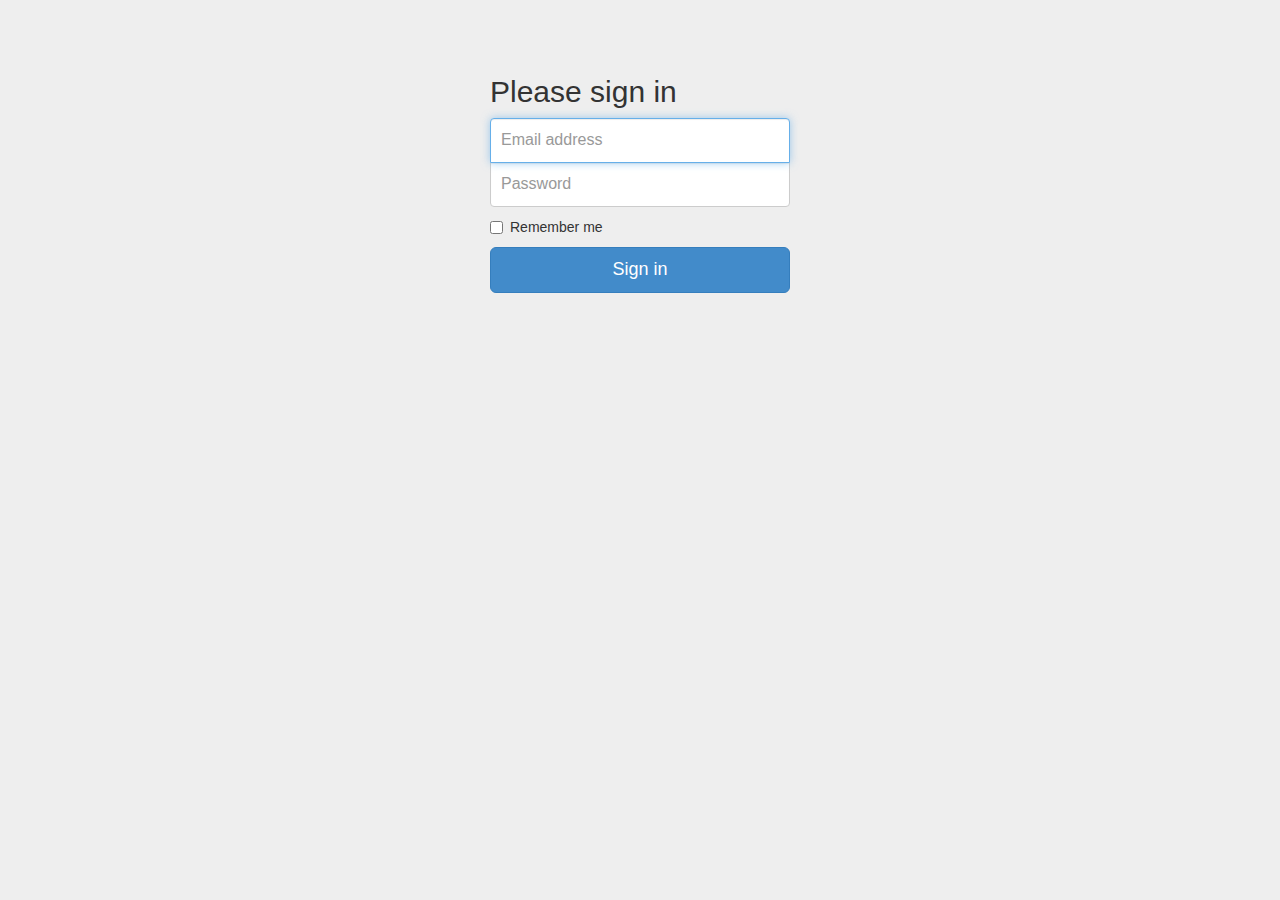
<file: bootstrap-3.0.3/examples/signin/index.html>
<!DOCTYPE html>
<html lang="en">
  <head>
    <meta charset="utf-8">
    <meta http-equiv="X-UA-Compatible" content="IE=edge">
    <meta name="viewport" content="width=device-width, initial-scale=1.0">
    <meta name="description" content="">
    <meta name="author" content="">
    <link rel="shortcut icon" href="../../docs-assets/ico/favicon.png">

    <title>Signin Template for Bootstrap</title>

    <!-- Bootstrap core CSS -->
    <link href="../../dist/css/bootstrap.css" rel="stylesheet">

    <!-- Custom styles for this template -->
    <link href="signin.css" rel="stylesheet">

    <!-- Just for debugging purposes. Don't actually copy this line! -->
    <!--[if lt IE 9]><script src="../../docs-assets/js/ie8-responsive-file-warning.js"></script><![endif]-->

    <!-- HTML5 shim and Respond.js IE8 support of HTML5 elements and media queries -->
    <!--[if lt IE 9]>
      <script src="https://oss.maxcdn.com/libs/html5shiv/3.7.0/html5shiv.js"></script>
      <script src="https://oss.maxcdn.com/libs/respond.js/1.3.0/respond.min.js"></script>
    <![endif]-->
  </head>

  <body>

    <div class="container">

      <form class="form-signin" role="form">
        <h2 class="form-signin-heading">Please sign in</h2>
        <input type="text" class="form-control" placeholder="Email address" required autofocus>
        <input type="password" class="form-control" placeholder="Password" required>
        <label class="checkbox">
          <input type="checkbox" value="remember-me"> Remember me
        </label>
        <button class="btn btn-lg btn-primary btn-block" type="submit">Sign in</button>
      </form>

    </div> <!-- /container -->


    <!-- Bootstrap core JavaScript
    ================================================== -->
    <!-- Placed at the end of the document so the pages load faster -->
  </body>
</html>
</file>
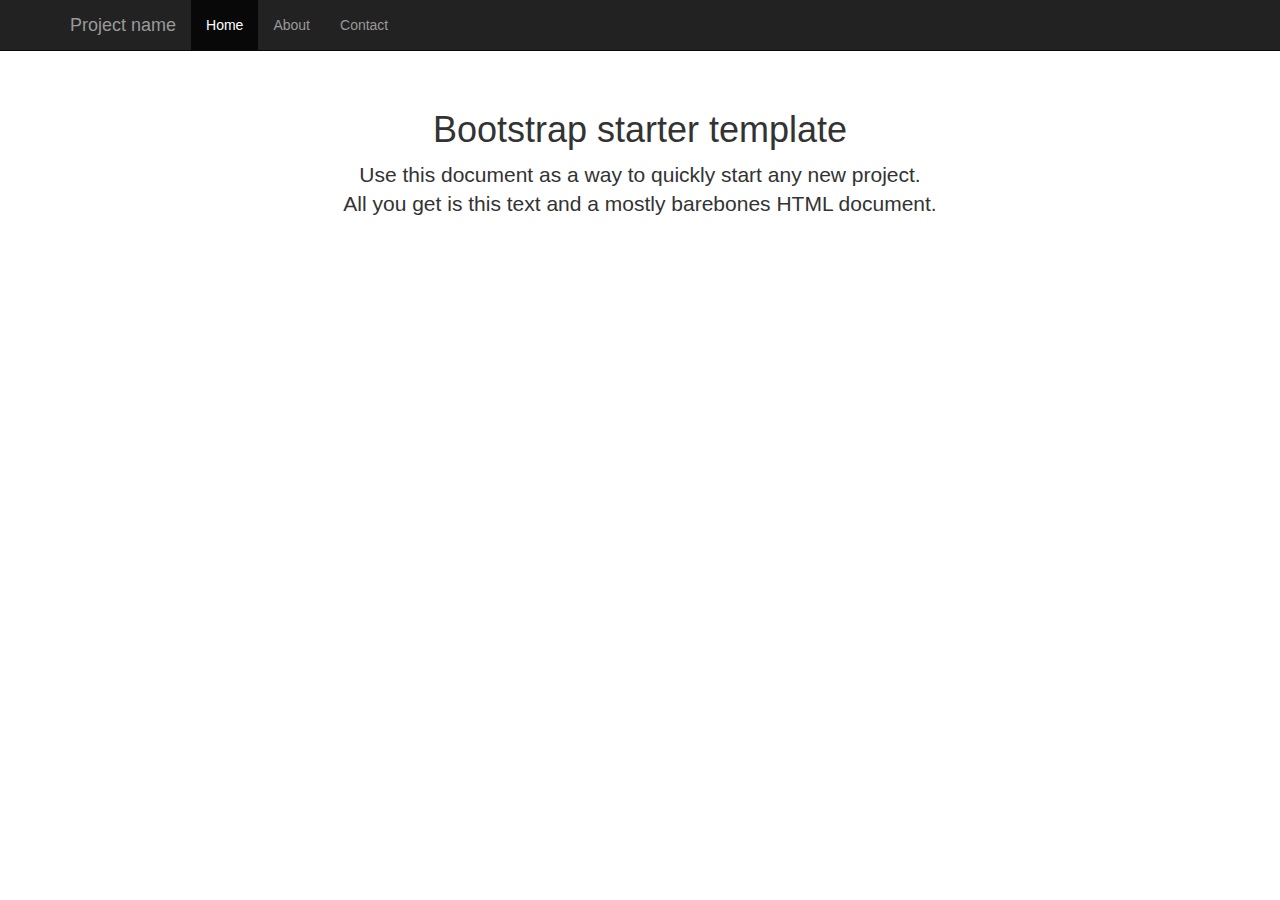
<file: bootstrap-3.0.3/examples/starter-template/index.html>
<!DOCTYPE html>
<html lang="en">
  <head>
    <meta charset="utf-8">
    <meta http-equiv="X-UA-Compatible" content="IE=edge">
    <meta name="viewport" content="width=device-width, initial-scale=1.0">
    <meta name="description" content="">
    <meta name="author" content="">
    <link rel="shortcut icon" href="../../docs-assets/ico/favicon.png">

    <title>Starter Template for Bootstrap</title>

    <!-- Bootstrap core CSS -->
    <link href="../../dist/css/bootstrap.css" rel="stylesheet">

    <!-- Custom styles for this template -->
    <link href="starter-template.css" rel="stylesheet">

    <!-- Just for debugging purposes. Don't actually copy this line! -->
    <!--[if lt IE 9]><script src="../../docs-assets/js/ie8-responsive-file-warning.js"></script><![endif]-->

    <!-- HTML5 shim and Respond.js IE8 support of HTML5 elements and media queries -->
    <!--[if lt IE 9]>
      <script src="https://oss.maxcdn.com/libs/html5shiv/3.7.0/html5shiv.js"></script>
      <script src="https://oss.maxcdn.com/libs/respond.js/1.3.0/respond.min.js"></script>
    <![endif]-->
  </head>

  <body>

    <div class="navbar navbar-inverse navbar-fixed-top" role="navigation">
      <div class="container">
        <div class="navbar-header">
          <button type="button" class="navbar-toggle" data-toggle="collapse" data-target=".navbar-collapse">
            <span class="sr-only">Toggle navigation</span>
            <span class="icon-bar"></span>
            <span class="icon-bar"></span>
            <span class="icon-bar"></span>
          </button>
          <a class="navbar-brand" href="#">Project name</a>
        </div>
        <div class="collapse navbar-collapse">
          <ul class="nav navbar-nav">
            <li class="active"><a href="#">Home</a></li>
            <li><a href="#about">About</a></li>
            <li><a href="#contact">Contact</a></li>
          </ul>
        </div><!--/.nav-collapse -->
      </div>
    </div>

    <div class="container">

      <div class="starter-template">
        <h1>Bootstrap starter template</h1>
        <p class="lead">Use this document as a way to quickly start any new project.<br> All you get is this text and a mostly barebones HTML document.</p>
      </div>

    </div><!-- /.container -->


    <!-- Bootstrap core JavaScript
    ================================================== -->
    <!-- Placed at the end of the document so the pages load faster -->
    <script src="https://code.jquery.com/jquery-1.10.2.min.js"></script>
    <script src="../../dist/js/bootstrap.min.js"></script>
  </body>
</html>
</file>
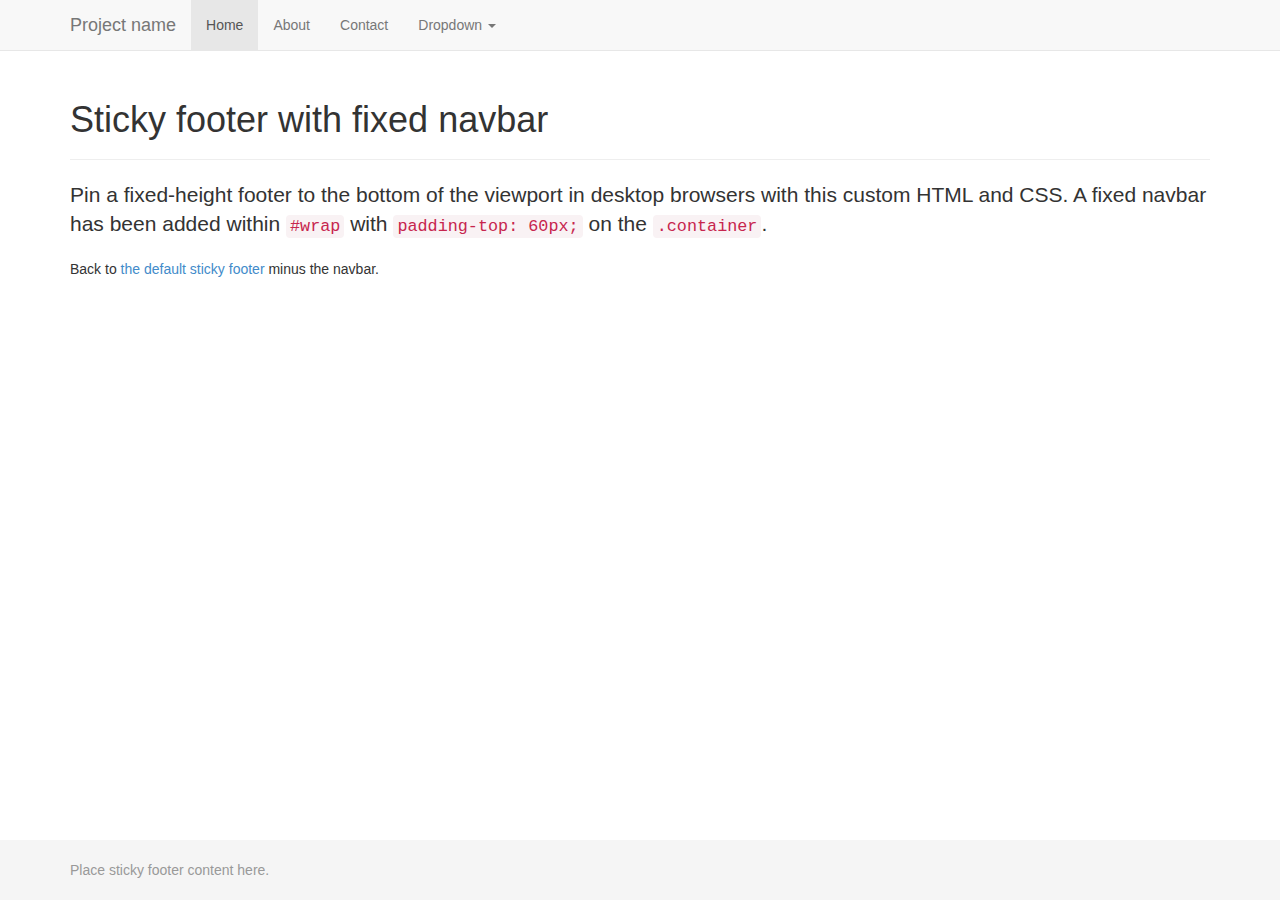
<file: bootstrap-3.0.3/examples/sticky-footer-navbar/index.html>
<!DOCTYPE html>
<html lang="en">
  <head>
    <meta charset="utf-8">
    <meta http-equiv="X-UA-Compatible" content="IE=edge">
    <meta name="viewport" content="width=device-width, initial-scale=1.0">
    <meta name="description" content="">
    <meta name="author" content="">
    <link rel="shortcut icon" href="../../docs-assets/ico/favicon.png">

    <title>Sticky Footer Navbar Template for Bootstrap</title>

    <!-- Bootstrap core CSS -->
    <link href="../../dist/css/bootstrap.css" rel="stylesheet">

    <!-- Custom styles for this template -->
    <link href="sticky-footer-navbar.css" rel="stylesheet">

    <!-- Just for debugging purposes. Don't actually copy this line! -->
    <!--[if lt IE 9]><script src="../../docs-assets/js/ie8-responsive-file-warning.js"></script><![endif]-->

    <!-- HTML5 shim and Respond.js IE8 support of HTML5 elements and media queries -->
    <!--[if lt IE 9]>
      <script src="https://oss.maxcdn.com/libs/html5shiv/3.7.0/html5shiv.js"></script>
      <script src="https://oss.maxcdn.com/libs/respond.js/1.3.0/respond.min.js"></script>
    <![endif]-->
  </head>

  <body>

    <!-- Wrap all page content here -->
    <div id="wrap">

      <!-- Fixed navbar -->
      <div class="navbar navbar-default navbar-fixed-top" role="navigation">
        <div class="container">
          <div class="navbar-header">
            <button type="button" class="navbar-toggle" data-toggle="collapse" data-target=".navbar-collapse">
              <span class="sr-only">Toggle navigation</span>
              <span class="icon-bar"></span>
              <span class="icon-bar"></span>
              <span class="icon-bar"></span>
            </button>
            <a class="navbar-brand" href="#">Project name</a>
          </div>
          <div class="collapse navbar-collapse">
            <ul class="nav navbar-nav">
              <li class="active"><a href="#">Home</a></li>
              <li><a href="#about">About</a></li>
              <li><a href="#contact">Contact</a></li>
              <li class="dropdown">
                <a href="#" class="dropdown-toggle" data-toggle="dropdown">Dropdown <b class="caret"></b></a>
                <ul class="dropdown-menu">
                  <li><a href="#">Action</a></li>
                  <li><a href="#">Another action</a></li>
                  <li><a href="#">Something else here</a></li>
                  <li class="divider"></li>
                  <li class="dropdown-header">Nav header</li>
                  <li><a href="#">Separated link</a></li>
                  <li><a href="#">One more separated link</a></li>
                </ul>
              </li>
            </ul>
          </div><!--/.nav-collapse -->
        </div>
      </div>

      <!-- Begin page content -->
      <div class="container">
        <div class="page-header">
          <h1>Sticky footer with fixed navbar</h1>
        </div>
        <p class="lead">Pin a fixed-height footer to the bottom of the viewport in desktop browsers with this custom HTML and CSS. A fixed navbar has been added within <code>#wrap</code> with <code>padding-top: 60px;</code> on the <code>.container</code>.</p>
        <p>Back to <a href="../sticky-footer">the default sticky footer</a> minus the navbar.</p>
      </div>
    </div>

    <div id="footer">
      <div class="container">
        <p class="text-muted">Place sticky footer content here.</p>
      </div>
    </div>


    <!-- Bootstrap core JavaScript
    ================================================== -->
    <!-- Placed at the end of the document so the pages load faster -->
    <script src="https://code.jquery.com/jquery-1.10.2.min.js"></script>
    <script src="../../dist/js/bootstrap.min.js"></script>
  </body>
</html>
</file>
<file: bootstrap-3.0.3/examples/navbar/navbar.css>
body {
  padding-top: 20px;
  padding-bottom: 20px;
}

.navbar {
  margin-bottom: 20px;
}
</file>
<file: bootstrap-3.0.3/examples/carousel/carousel.css>
/* GLOBAL STYLES
-------------------------------------------------- */
/* Padding below the footer and lighter body text */

body {
  padding-bottom: 40px;
  color: #5a5a5a;
}



/* CUSTOMIZE THE NAVBAR
-------------------------------------------------- */

/* Special class on .container surrounding .navbar, used for positioning it into place. */
.navbar-wrapper {
  position: absolute;
  top: 0;
  left: 0;
  right: 0;
  z-index: 20;
}

/* Flip around the padding for proper display in narrow viewports */
.navbar-wrapper .container {
  padding-left: 0;
  padding-right: 0;
}
.navbar-wrapper .navbar {
  padding-left: 15px;
  padding-right: 15px;
}


/* CUSTOMIZE THE CAROUSEL
-------------------------------------------------- */

/* Carousel base class */
.carousel {
  height: 500px;
  margin-bottom: 60px;
}
/* Since positioning the image, we need to help out the caption */
.carousel-caption {
  z-index: 10;
}

/* Declare heights because of positioning of img element */
.carousel .item {
  height: 500px;
  background-color: #777;
}
.carousel-inner > .item > img {
  position: absolute;
  top: 0;
  left: 0;
  min-width: 100%;
  height: 500px;
}



/* MARKETING CONTENT
-------------------------------------------------- */

/* Pad the edges of the mobile views a bit */
.marketing {
  padding-left: 15px;
  padding-right: 15px;
}

/* Center align the text within the three columns below the carousel */
.marketing .col-lg-4 {
  text-align: center;
  margin-bottom: 20px;
}
.marketing h2 {
  font-weight: normal;
}
.marketing .col-lg-4 p {
  margin-left: 10px;
  margin-right: 10px;
}


/* Featurettes
------------------------- */

.featurette-divider {
  margin: 80px 0; /* Space out the Bootstrap <hr> more */
}

/* Thin out the marketing headings */
.featurette-heading {
  font-weight: 300;
  line-height: 1;
  letter-spacing: -1px;
}



/* RESPONSIVE CSS
-------------------------------------------------- */

@media (min-width: 768px) {

  /* Remove the edge padding needed for mobile */
  .marketing {
    padding-left: 0;
    padding-right: 0;
  }

  /* Navbar positioning foo */
  .navbar-wrapper {
    margin-top: 20px;
  }
  .navbar-wrapper .container {
    padding-left:  15px;
    padding-right: 15px;
  }
  .navbar-wrapper .navbar {
    padding-left:  0;
    padding-right: 0;
  }

  /* The navbar becomes detached from the top, so we round the corners */
  .navbar-wrapper .navbar {
    border-radius: 4px;
  }

  /* Bump up size of carousel content */
  .carousel-caption p {
    margin-bottom: 20px;
    font-size: 21px;
    line-height: 1.4;
  }

  .featurette-heading {
    font-size: 50px;
  }

}

@media (min-width: 992px) {
  .featurette-heading {
    margin-top: 120px;
  }
}
</file>
<file: bootstrap-3.0.3/examples/grid/grid.css>
.container {
  padding-left: 15px;
  padding-right: 15px;
}

h4 {
  margin-top: 25px;
}
.row {
  margin-bottom: 20px;
}
.row .row {
  margin-top: 10px;
  margin-bottom: 0;
}
[class*="col-"] {
  padding-top: 15px;
  padding-bottom: 15px;
  background-color: #eee;
  border: 1px solid #ddd;
  background-color: rgba(86,61,124,.15);
  border: 1px solid rgba(86,61,124,.2);
}

hr {
  margin-top: 40px;
  margin-bottom: 40px;
}
</file>
<file: bootstrap-3.0.3/examples/jumbotron-narrow/jumbotron-narrow.css>
/* Space out content a bit */
body {
  padding-top: 20px;
  padding-bottom: 20px;
}

/* Everything but the jumbotron gets side spacing for mobile first views */
.header,
.marketing,
.footer {
  padding-left: 15px;
  padding-right: 15px;
}

/* Custom page header */
.header {
  border-bottom: 1px solid #e5e5e5;
}
/* Make the masthead heading the same height as the navigation */
.header h3 {
  margin-top: 0;
  margin-bottom: 0;
  line-height: 40px;
  padding-bottom: 19px;
}

/* Custom page footer */
.footer {
  padding-top: 19px;
  color: #777;
  border-top: 1px solid #e5e5e5;
}

/* Customize container */
@media (min-width: 768px) {
  .container {
    max-width: 730px;
  }
}
.container-narrow > hr {
  margin: 30px 0;
}

/* Main marketing message and sign up button */
.jumbotron {
  text-align: center;
  border-bottom: 1px solid #e5e5e5;
}
.jumbotron .btn {
  font-size: 21px;
  padding: 14px 24px;
}

/* Supporting marketing content */
.marketing {
  margin: 40px 0;
}
.marketing p + h4 {
  margin-top: 28px;
}

/* Responsive: Portrait tablets and up */
@media screen and (min-width: 768px) {
  /* Remove the padding we set earlier */
  .header,
  .marketing,
  .footer {
    padding-left: 0;
    padding-right: 0;
  }
  /* Space out the masthead */
  .header {
    margin-bottom: 30px;
  }
  /* Remove the bottom border on the jumbotron for visual effect */
  .jumbotron {
    border-bottom: 0;
  }
}
</file>
<file: bootstrap-3.0.3/examples/jumbotron/jumbotron.css>
/* Move down content because we have a fixed navbar that is 50px tall */
body {
  padding-top: 50px;
  padding-bottom: 20px;
}
</file>
<file: bootstrap-3.0.3/examples/justified-nav/justified-nav.css>
body {
  padding-top: 20px;
}

.footer {
  border-top: 1px solid #eee;
  margin-top: 40px;
  padding-top: 40px;
  padding-bottom: 40px;
}

/* Main marketing message and sign up button */
.jumbotron {
  text-align: center;
  background-color: transparent;
}
.jumbotron .btn {
  font-size: 21px;
  padding: 14px 24px;
}

/* Customize the nav-justified links to be fill the entire space of the .navbar */

.nav-justified {
  background-color: #eee;
  border-radius: 5px;
  border: 1px solid #ccc;
}
.nav-justified > li > a {
  margin-bottom: 0;
  padding-top: 15px;
  padding-bottom: 15px;
  color: #777;
  font-weight: bold;
  text-align: center;
  border-bottom: 1px solid #d5d5d5;
  background-color: #e5e5e5; /* Old browsers */
  background-repeat: repeat-x; /* Repeat the gradient */
  background-image: -moz-linear-gradient(top, #f5f5f5 0%, #e5e5e5 100%); /* FF3.6+ */
  background-image: -webkit-gradient(linear, left top, left bottom, color-stop(0%,#f5f5f5), color-stop(100%,#e5e5e5)); /* Chrome,Safari4+ */
  background-image: -webkit-linear-gradient(top, #f5f5f5 0%,#e5e5e5 100%); /* Chrome 10+,Safari 5.1+ */
  background-image: -o-linear-gradient(top, #f5f5f5 0%,#e5e5e5 100%); /* Opera 11.10+ */
  filter: progid:DXImageTransform.Microsoft.gradient( startColorstr='#f5f5f5', endColorstr='#e5e5e5',GradientType=0 ); /* IE6-9 */
  background-image: linear-gradient(top, #f5f5f5 0%,#e5e5e5 100%); /* W3C */
}
.nav-justified > .active > a,
.nav-justified > .active > a:hover,
.nav-justified > .active > a:focus {
  background-color: #ddd;
  background-image: none;
  box-shadow: inset 0 3px 7px rgba(0,0,0,.15);
}
.nav-justified > li:first-child > a {
  border-radius: 5px 5px 0 0;
}
.nav-justified > li:last-child > a {
  border-bottom: 0;
  border-radius: 0 0 5px 5px;
}

@media (min-width: 768px) {
  .nav-justified {
    max-height: 52px;
  }
  .nav-justified > li > a {
    border-left: 1px solid #fff;
    border-right: 1px solid #d5d5d5;
  }
  .nav-justified > li:first-child > a {
    border-left: 0;
    border-radius: 5px 0 0 5px;
  }
  .nav-justified > li:last-child > a {
    border-radius: 0 5px 5px 0;
    border-right: 0;
  }
}

/* Responsive: Portrait tablets and up */
@media screen and (min-width: 768px) {
  /* Remove the padding we set earlier */
  .masthead,
  .marketing,
  .footer {
    padding-left: 0;
    padding-right: 0;
  }
}
</file>
<file: bootstrap-3.0.3/examples/navbar-fixed-top/navbar-fixed-top.css>
body {
  min-height: 2000px;
  padding-top: 70px;
}
</file>
<file: bootstrap-3.0.3/examples/navbar-static-top/navbar-static-top.css>
body {
  min-height: 2000px;
}

.navbar-static-top {
  margin-bottom: 19px;
}
</file>
<file: bootstrap-3.0.3/examples/non-responsive/non-responsive.css>
/* Template-specific stuff
 *
 * Customizations just for the template; these are not necessary for anything
 * with disabling the responsiveness.
 */

/* Account for fixed navbar */
body {
  padding-top: 70px;
  padding-bottom: 30px;
  min-width: 970px;
}

/* Finesse the page header spacing */
.page-header {
  margin-bottom: 30px;
}
.page-header .lead {
  margin-bottom: 10px;
}


/* Non-responsive overrides
 *
 * Utilitze the following CSS to disable the responsive-ness of the container,
 * grid system, and navbar.
 */

/* Reset the container */
.container {
  max-width: none !important;
  width: 970px;
}

/* Demonstrate the grids */
.col-xs-4 {
  padding-top: 15px;
  padding-bottom: 15px;
  background-color: #eee;
  border: 1px solid #ddd;
  background-color: rgba(86,61,124,.15);
  border: 1px solid rgba(86,61,124,.2);
}

.container .navbar-header,
.container .navbar-collapse {
  margin-right: 0;
  margin-left: 0;
}

/* Always float the navbar header */
.navbar-header {
  float: left;
}

/* Undo the collapsing navbar */
.navbar-collapse {
  display: block !important;
  height: auto !important;
  padding-bottom: 0;
  overflow: visible !important;
}

.navbar-toggle {
  display: none;
}
.navbar-collapse {
  border-top: 0;
}

.navbar-brand {
  margin-left: -15px;
}

/* Always apply the floated nav */
.navbar-nav {
  float: left;
  margin: 0;
}
.navbar-nav > li {
  float: left;
}
.navbar-nav > li > a {
  padding: 15px;
}

/* Redeclare since we override the float above */
.navbar-nav.navbar-right {
  float: right;
}

/* Undo custom dropdowns */
.navbar .navbar-nav .open .dropdown-menu {
  position: absolute;
  float: left;
  background-color: #fff;
  border: 1px solid #cccccc;
  border: 1px solid rgba(0, 0, 0, 0.15);
  border-width: 0 1px 1px;
  border-radius: 0 0 4px 4px;
  -webkit-box-shadow: 0 6px 12px rgba(0, 0, 0, 0.175);
          box-shadow: 0 6px 12px rgba(0, 0, 0, 0.175);
}
.navbar-default .navbar-nav .open .dropdown-menu > li > a {
  color: #333;
}
.navbar .navbar-nav .open .dropdown-menu > li > a:hover,
.navbar .navbar-nav .open .dropdown-menu > li > a:focus,
.navbar .navbar-nav .open .dropdown-menu > .active > a,
.navbar .navbar-nav .open .dropdown-menu > .active > a:hover,
.navbar .navbar-nav .open .dropdown-menu > .active > a:focus {
  color: #fff !important;
  background-color: #428bca !important;
}
.navbar .navbar-nav .open .dropdown-menu > .disabled > a,
.navbar .navbar-nav .open .dropdown-menu > .disabled > a:hover,
.navbar .navbar-nav .open .dropdown-menu > .disabled > a:focus {
  color: #999 !important;
  background-color: transparent !important;
}
</file>
<file: bootstrap-3.0.3/examples/offcanvas/offcanvas.css>
/*
 * Style tweaks
 * --------------------------------------------------
 */
html,
body {
  overflow-x: hidden; /* Prevent scroll on narrow devices */
}
body {
  padding-top: 70px;
}
footer {
  padding: 30px 0;
}

/*
 * Off Canvas
 * --------------------------------------------------
 */
@media screen and (max-width: 767px) {
  .row-offcanvas {
    position: relative;
    -webkit-transition: all 0.25s ease-out;
    -moz-transition: all 0.25s ease-out;
    transition: all 0.25s ease-out;
  }

  .row-offcanvas-right
  .sidebar-offcanvas {
    right: -50%; /* 6 columns */
  }

  .row-offcanvas-left
  .sidebar-offcanvas {
    left: -50%; /* 6 columns */
  }

  .row-offcanvas-right.active {
    right: 50%; /* 6 columns */
  }

  .row-offcanvas-left.active {
    left: 50%; /* 6 columns */
  }

  .sidebar-offcanvas {
    position: absolute;
    top: 0;
    width: 50%; /* 6 columns */
  }
}
</file>
<file: bootstrap-3.0.3/examples/signin/signin.css>
body {
  padding-top: 40px;
  padding-bottom: 40px;
  background-color: #eee;
}

.form-signin {
  max-width: 330px;
  padding: 15px;
  margin: 0 auto;
}
.form-signin .form-signin-heading,
.form-signin .checkbox {
  margin-bottom: 10px;
}
.form-signin .checkbox {
  font-weight: normal;
}
.form-signin .form-control {
  position: relative;
  font-size: 16px;
  height: auto;
  padding: 10px;
  -webkit-box-sizing: border-box;
     -moz-box-sizing: border-box;
          box-sizing: border-box;
}
.form-signin .form-control:focus {
  z-index: 2;
}
.form-signin input[type="text"] {
  margin-bottom: -1px;
  border-bottom-left-radius: 0;
  border-bottom-right-radius: 0;
}
.form-signin input[type="password"] {
  margin-bottom: 10px;
  border-top-left-radius: 0;
  border-top-right-radius: 0;
}
</file>
<file: bootstrap-3.0.3/examples/starter-template/starter-template.css>
body {
  padding-top: 50px;
}
.starter-template {
  padding: 40px 15px;
  text-align: center;
}
</file>
<file: bootstrap-3.0.3/examples/sticky-footer-navbar/sticky-footer-navbar.css>
/* Sticky footer styles
-------------------------------------------------- */

html,
body {
  height: 100%;
  /* The html and body elements cannot have any padding or margin. */
}

/* Wrapper for page content to push down footer */
#wrap {
  min-height: 100%;
  height: auto;
  /* Negative indent footer by its height */
  margin: 0 auto -60px;
  /* Pad bottom by footer height */
  padding: 0 0 60px;
}

/* Set the fixed height of the footer here */
#footer {
  height: 60px;
  background-color: #f5f5f5;
}


/* Custom page CSS
-------------------------------------------------- */
/* Not required for template or sticky footer method. */

#wrap > .container {
  padding: 60px 15px 0;
}
.container .text-muted {
  margin: 20px 0;
}

#footer > .container {
  padding-left: 15px;
  padding-right: 15px;
}

code {
  font-size: 80%;
}
</file>
